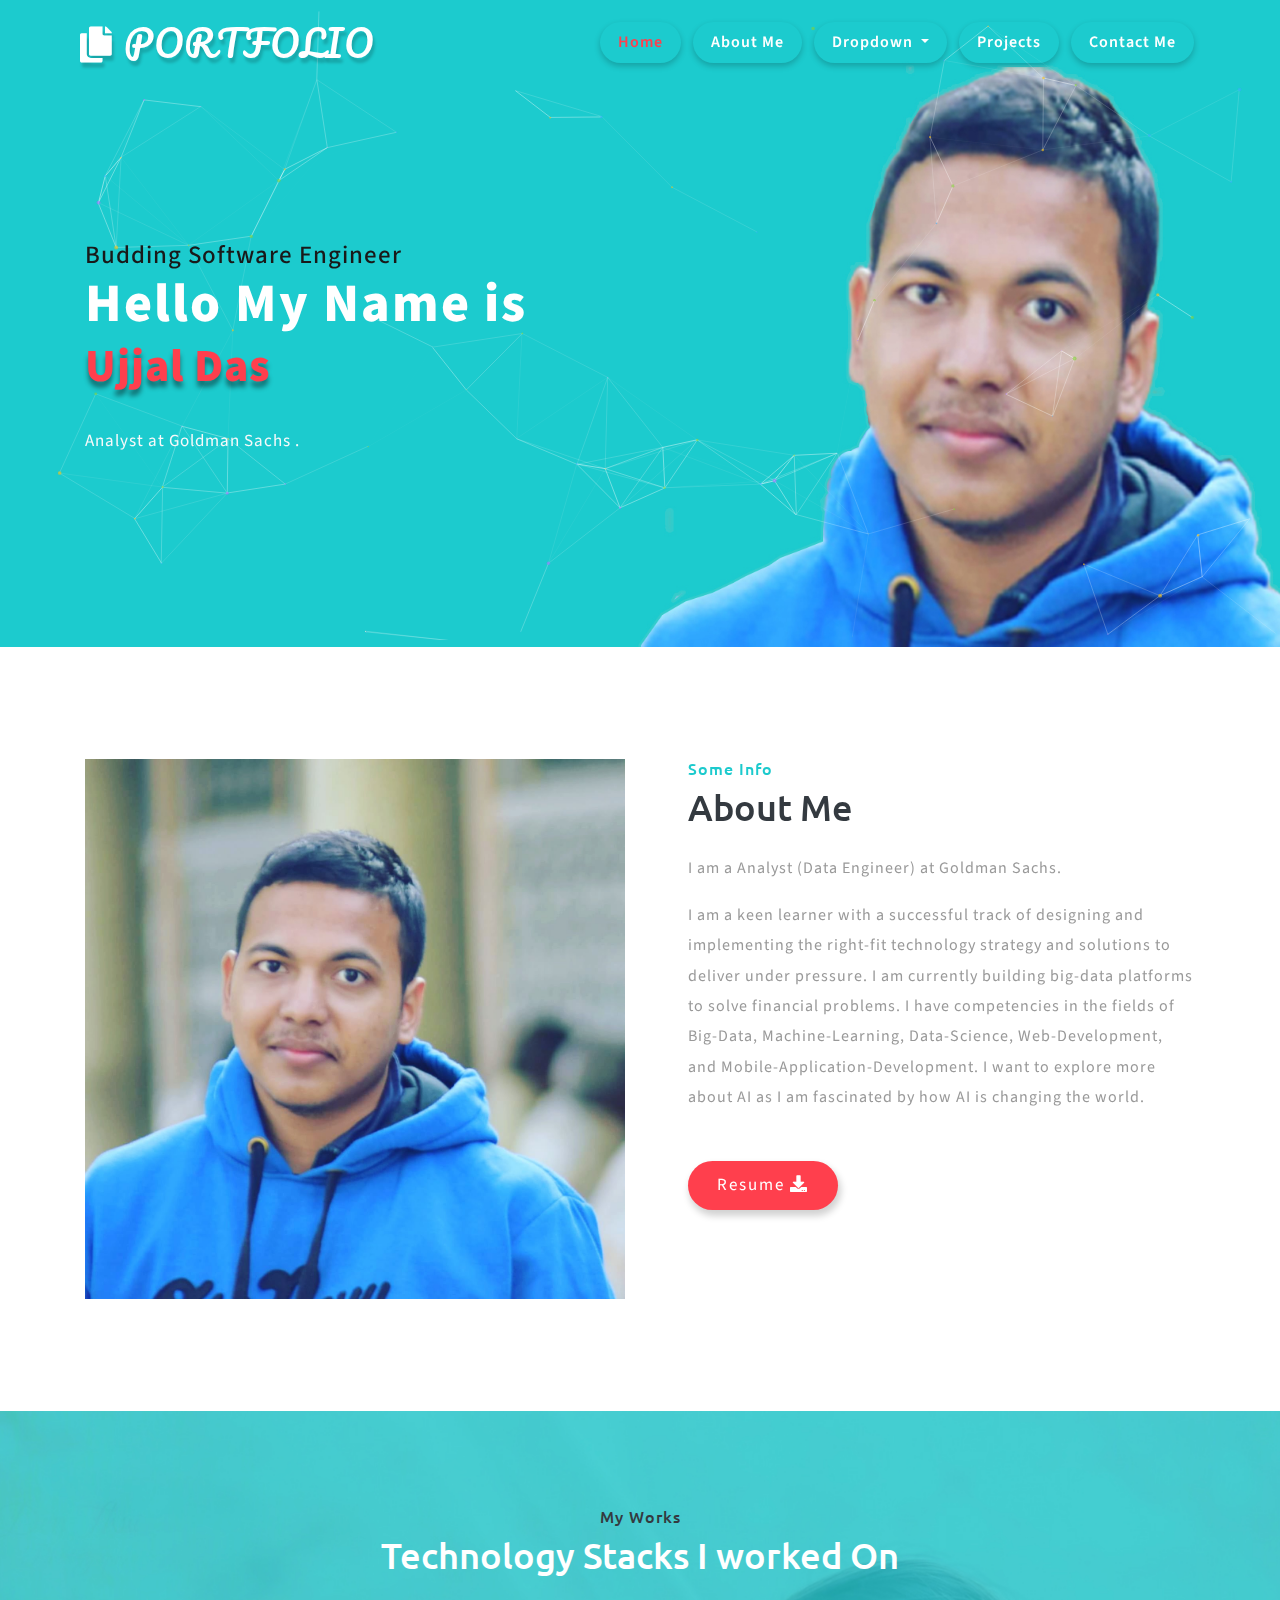
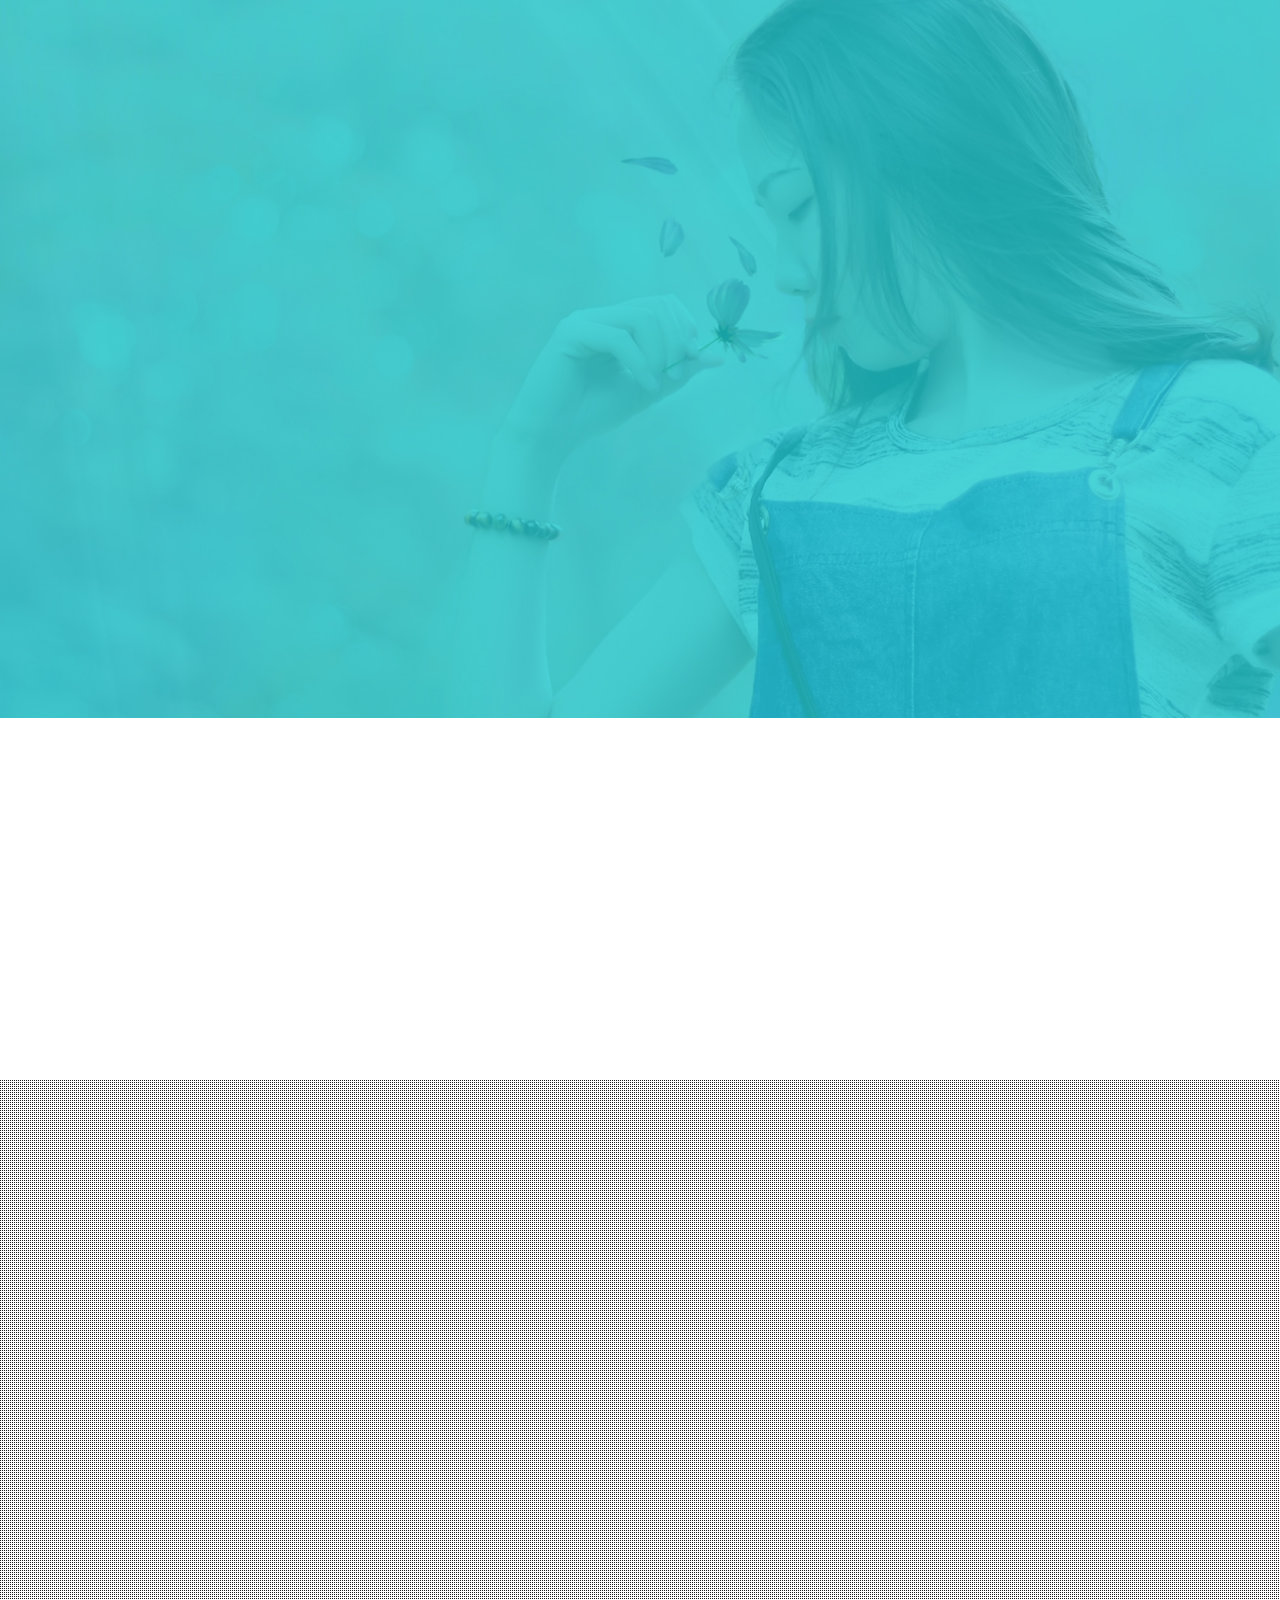
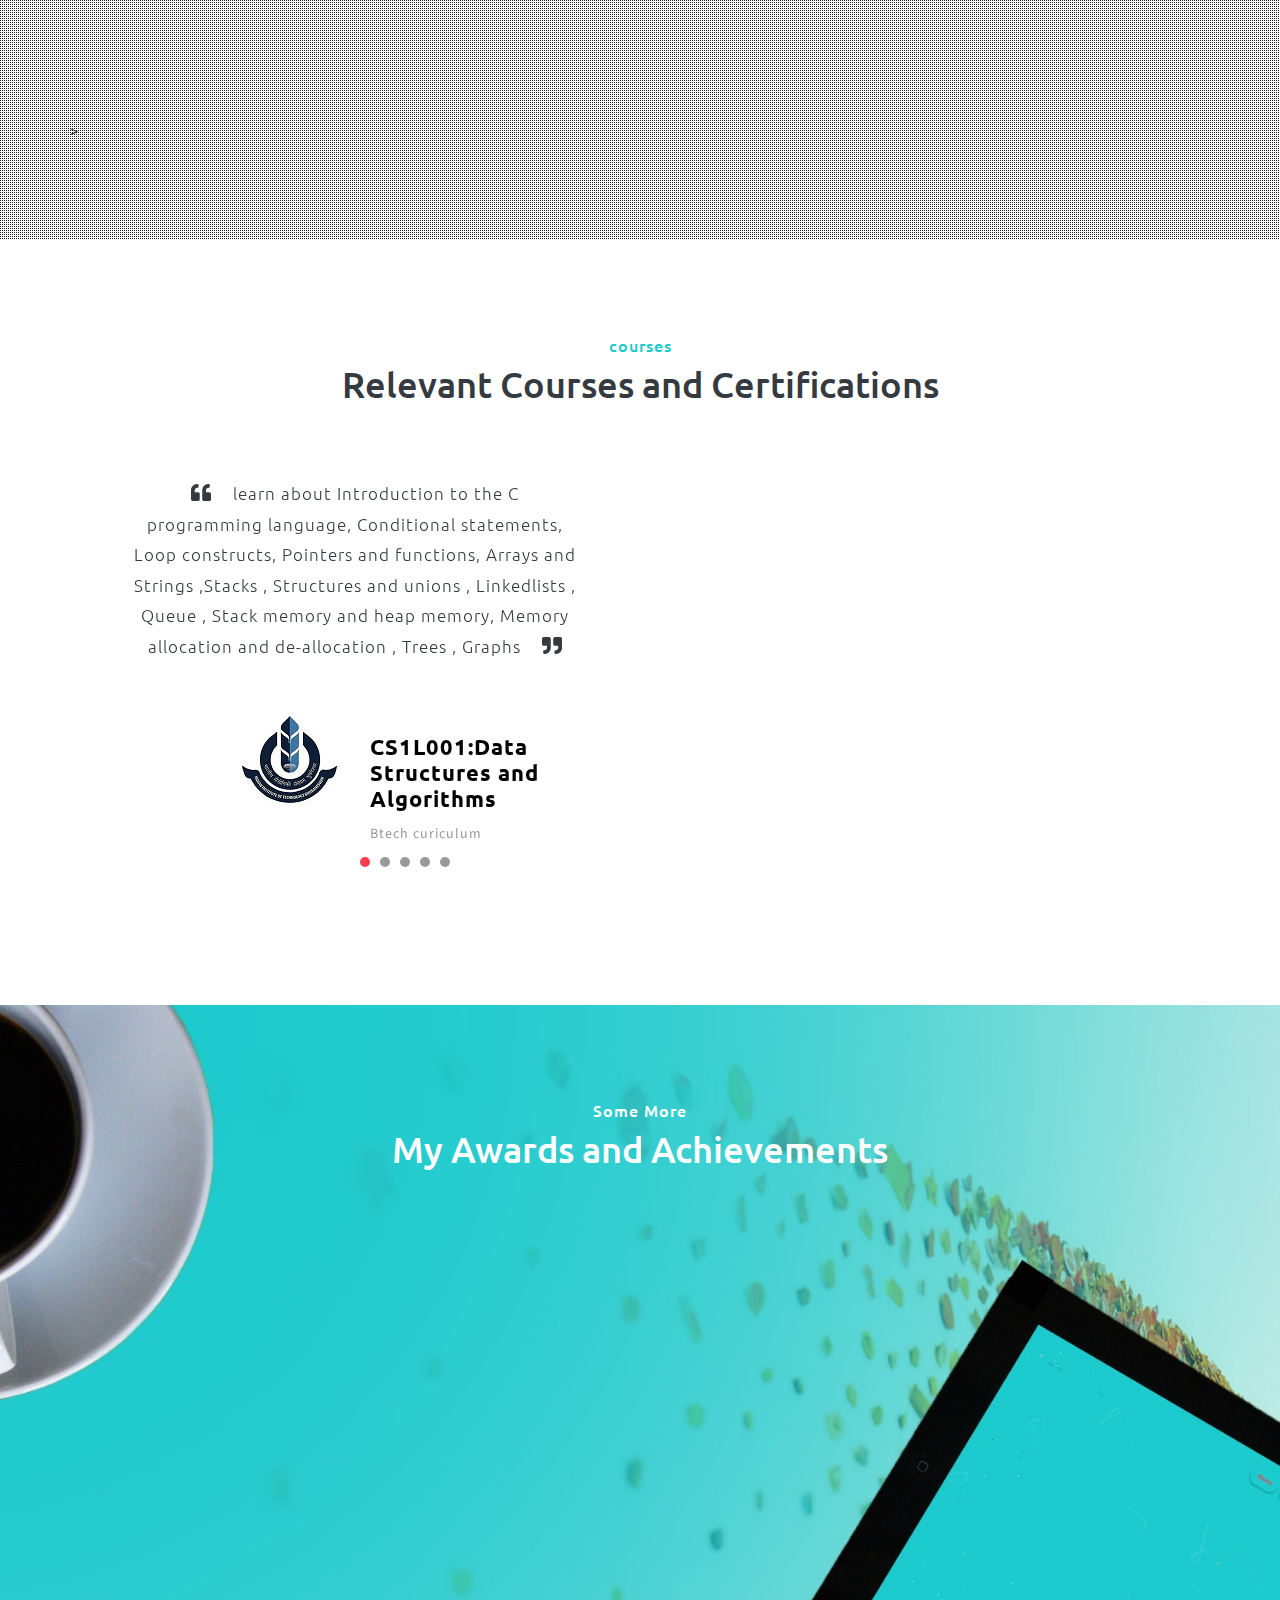
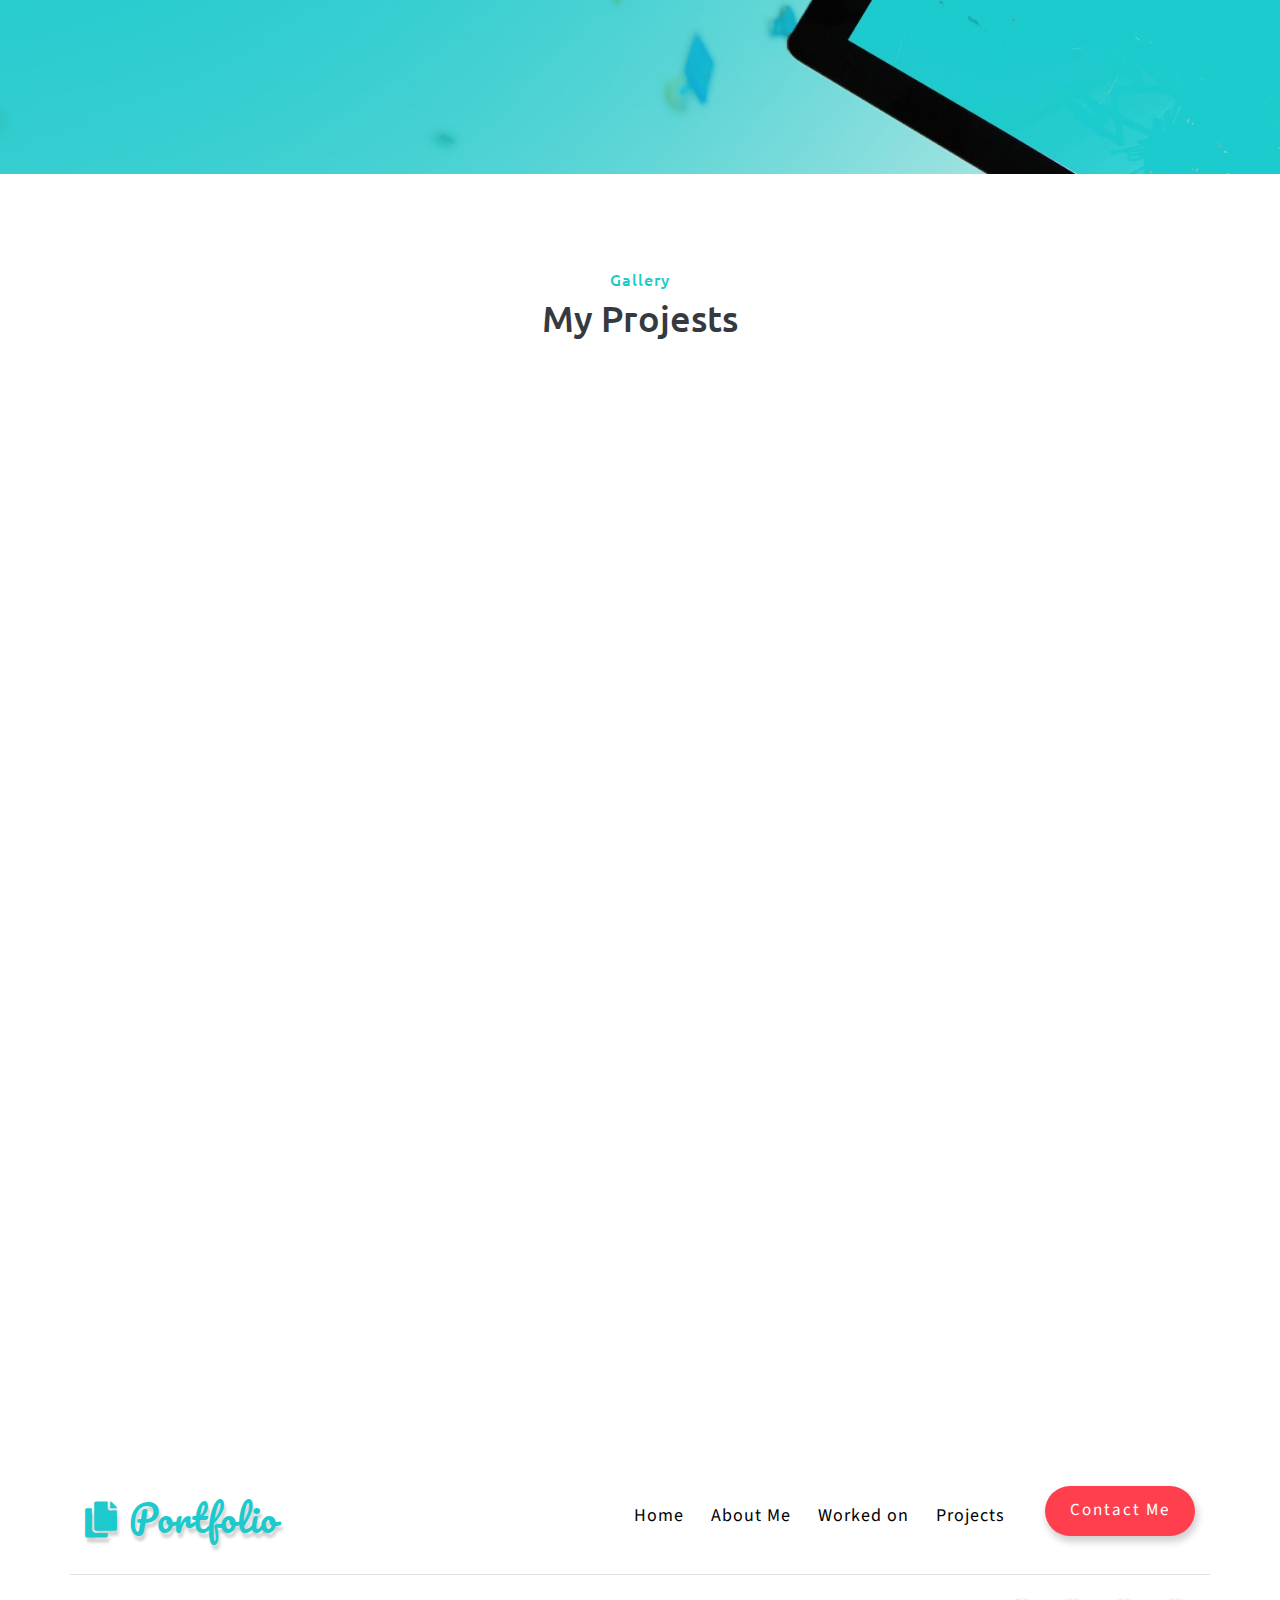
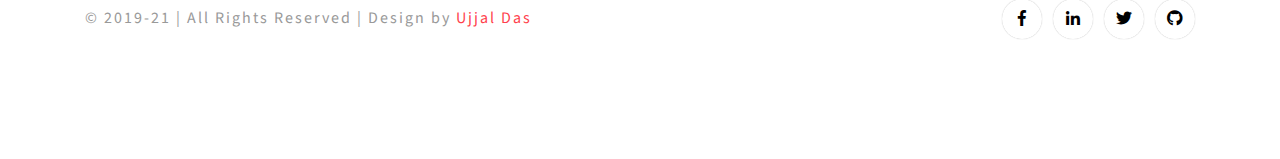
<file: index.html>
<!--
Author: Ujjal Das
Author URL: 
License: 
License URL: 
-->

<!DOCTYPE html>
<html lang="zxx">

<head>

	<title>Portfolio Of UJJAL DAS</title>


	<!-- Meta tag Keywords -->
	<meta name="viewport" content="width=device-width, initial-scale=1">
	<meta charset="UTF-8" />
	<meta name="keywords" content="Online Resume Services Responsive web template, Bootstrap Web Templates, Flat Web Templates, Android Compatible web template, Smartphone Compatible web template, free webdesigns for Nokia, Samsung, LG, SonyEricsson, Motorola web design" />
	<script>
		addEventListener("load", function () {
			setTimeout(hideURLbar, 0);
		}, false);

		function hideURLbar() {
			window.scrollTo(0, 1);
		}
	</script>
	<!-- //Meta tag Keywords -->

	<!-- Custom-Files -->
	<link rel="stylesheet" href="css/bootstrap.css">
	<!-- Bootstrap-Core-CSS -->
	<link rel="stylesheet" href="css/animation-aos.css">
	<link href='css/aos.css' rel='stylesheet prefetch' type="text/css" media="all" />
	<!-- animation css -->
	<link rel="stylesheet" href="css/style.css" type="text/css" media="all" />
	<!-- Style-CSS -->
	<link rel="stylesheet" href="css/all.min.css">
	<!-- Font-Awesome-Icons-CSS -->
	<!-- //Custom-Files -->

	<!-- Web-Fonts -->
	<link href="//fonts.googleapis.com/css?family=Ubuntu:300,300i,400,400i,500,500i,700,700i&amp;subset=cyrillic,cyrillic-ext,greek,greek-ext,latin-ext"
	    rel="stylesheet">
	<link href="//fonts.googleapis.com/css?family=Source+Sans+Pro:200,200i,300,300i,400,400i,600,600i,700,700i,900,900i&amp;subset=cyrillic,cyrillic-ext,greek,greek-ext,latin-ext,vietnamese"
	    rel="stylesheet">
	<link href="//fonts.googleapis.com/css?family=Pacifico&amp;subset=cyrillic,latin-ext,vietnamese" rel="stylesheet">
	<!-- //Web-Fonts -->

</head>

<body>
	<div class="mian-content">
		<!-- header -->
		<header data-aos="fade-down">
			<nav class="navbar navbar-expand-lg navbar-light">
				



				<div class="logo text-left">
					<h1>
						<a class="navbar-brand" href="index.html"><i class="fas fa-copy"></i> PORTFOLIO</a>
					</h1>
				</div>




				<button class="navbar-toggler" type="button" data-toggle="collapse" data-target="#navbarSupportedContent"
				    aria-controls="navbarSupportedContent" aria-expanded="false" aria-label="Toggle navigation">
					<span class="navbar-toggler-icon">

					</span>
				</button>





				<div class="collapse navbar-collapse" id="navbarSupportedContent">
					<ul class="navbar-nav ml-lg-auto text-lg-right text-center">
						<li class="nav-item active">
							<a class="nav-link" href="index.html">Home
								<span class="sr-only">(current)</span>
							</a>
						</li>
						<li class="nav-item">
							<a class="nav-link scroll" href="#about">About Me</a>
						</li>
						<li class="nav-item dropdown">
							<a class="nav-link dropdown-toggle" href="#" id="navbarDropdown" role="button" data-toggle="dropdown"
							    aria-haspopup="true" aria-expanded="false">
								Dropdown
							</a>
							<div class="dropdown-menu text-lg-left text-center" aria-labelledby="navbarDropdown">
								<a class="dropdown-item scroll" href="#services">Technology stacks</a>
								<a class="dropdown-item scroll" href="#skills" title="">Skills</a>
								<a class="dropdown-item scroll" href="#education" title="">My Education</a>
								<a class="dropdown-item scroll" href="#experience" title="">My Experience</a>
								<a class="dropdown-item scroll" href="#clients" title="">Courses</a>
								<a class="dropdown-item scroll" href="#awards" title="">Awards</a>
							</div>
						</li>
						<li class="nav-item">
							<a class="nav-link scroll" href="#projects">Projects</a>
						</li>
						<li class="nav-item">
							<a class="nav-link" href="contact.html">Contact Me</a>
						</li>
					</ul>
				</div>




			</nav>
		</header>
		<!-- //header -->

		<!--  particles  -->
		<div id="particles-js"></div>
		<!-- //particles -->

		<!-- banner -->
		<div class="banner-text">
			<div class="effect-text-w3ls">
				<div class="container">
					<h2>Budding Software Engineer</h2>
					<span class="mytext1 uppercase mt-2">Hello My Name is </span>
					<span class="mytext2"> Ujjal Das </span>
					<p class="para-style text-light mt-xl-4 mt-3">Analyst at Goldman Sachs .
						
						</p>
					<!-- <div class="button-w3ls" data-aos="fade-up">
						<a href="#" class="btn btn-sm animated-button thar-three mr-2">Download <i class="fas fa-download"></i></a>
						<a href="contact.html" class="btn btn-sm animated-button thar-four">Hire Me</a>
					</div> -->
				</div>
			</div>
		</div>
		<!-- //banner -->
	</div>
	<!-- //main -->

	




	<!-- banner bottom -->
	<section class="bottom-banner-w3layouts py-5" id="about">
		<div class="container py-xl-5 py-lg-3">
			<div class="row py-xl-3 py-lg-3">
				<div class="col-lg-6 feature fea-slider" data-aos="fade-right">
					<img src="images/about.jpg" class="img-fluid" alt="">
				</div>
				<div class="col-lg-6 feature pl-lg-5 mt-lg-0 mt-5" data-aos="fade-left">
					<h3 class="title-wthree text-dark mb-4">
						<span class="mb-2">Some Info</span>About Me</h3>
					<p>I am a Analyst (Data Engineer) at Goldman Sachs.
					</p>
					<p class="mt-3">
						I am a keen learner with a successful track of designing and implementing the right-fit technology strategy and solutions to deliver under pressure.
						I am currently building big-data platforms to solve financial problems.
						I have competencies in the fields of Big-Data, Machine-Learning, Data-Science, Web-Development, and Mobile-Application-Development.
						I want to explore more about AI as I am fascinated by how AI is changing the world.
					</p>
					<div class="button-w3ls">
						<a href="images/resume.pdf" class="btn btn-sm animated-button thar-four">Resume <i class="fas fa-download"></i></a>
					</div>
				</div>
			</div>
		</div>
	</section>
	<!-- //banner bottom -->







	<!-- Technology Stacks -->
	<div class="why-choose-agile py-5" id="services">
		<div class="container py-xl-5 py-lg-3">
			
			<!-- heading title -->
			<div class="mb-lg-5 mb-4 text-center">
				<h3 class="title-wthree text-white mb-2">
					<span class="text-dark mb-2">My Works</span>Technology Stacks I worked On</h3>
				<p class="sub-tittle"></p>
			</div>
			<!-- //heading title -->


			<div class="row agileits-w3layouts-grid pt-md-4">


				<div class="col-lg-4 services-agile-1" data-aos="zoom-in-up">
					<div class="row wthree_agile_us py-md-4 py-3">
						<div class="col-lg-3 col-sm-2 col-3 pr-lg-2">
							<div class="wthree_features_grid text-center py-3">
								<i class="fa fa-cubes"></i>
							</div>
						</div>
						<div class="col-lg-9 col-sm-10 col-9 agile-why-text">
							<h4 class="text-white font-weight-bold mb-3">Big Data</h4>
							<p> </p>
						</div>
					</div>
				</div>


				<div class="col-lg-4 services-agile-1" data-aos="zoom-in-up">
					<div class="row wthree_agile_us py-md-4 py-3">
						<div class="col-lg-3 col-sm-2 col-3 pr-lg-2">
							<div class="wthree_features_grid text-center py-3">
								<i class="fas fa-bug"></i>
							</div>
						</div>
						<div class="col-lg-9 col-sm-10 col-9 agile-why-text">
							<h4 class="text-white font-weight-bold mb-3">Machine Learning Modeling</h4>
							<p> </p>
						</div>
					</div>
				</div>
				

				<div class="col-lg-4 services-agile-1" data-aos="zoom-in-up">
					<div class="row wthree_agile_us py-md-4 py-3">
						<div class="col-lg-3 col-sm-2 col-3 pr-lg-2">
							<div class="wthree_features_grid text-center py-3">
								<i class="fas fa-database"></i>
							</div>
						</div>
						<div class="col-lg-9 col-sm-10 col-9  agile-why-text">
							<h4 class="text-white font-weight-bold mb-3">Data Science</h4>
							<p> </p>
						</div>
					</div>
				</div>


			</div>
			<div class="row agileits-w3layouts-grid my-lg-4">


				<div class="col-lg-4 services-agile-1" data-aos="zoom-in-up">
					<div class="row wthree_agile_us py-md-4 py-3">
						<div class="col-lg-3 col-sm-2 col-3 pr-lg-2">
							<div class="wthree_features_grid text-center py-3">
								<i class="fab fa-forumbee"></i>
							</div>
						</div>
						<div class="col-lg-9 col-sm-10 col-9 agile-why-text">
							<h4 class="text-white font-weight-bold mb-3">Deep Learning</h4>
							<p> </p>
						</div>
					</div>
				</div>




				<div class="col-lg-4 services-agile-1" data-aos="zoom-in-up">
					<div class="row wthree_agile_us py-md-4 py-3">
						<div class="col-lg-3 col-sm-2 col-3 pr-lg-2">
							<div class="wthree_features_grid text-center py-3">
								<i class="fas fa-language"></i>
							</div>
						</div>
						<div class="col-lg-9 col-sm-10 col-9 agile-why-text">
							<h4 class="text-white font-weight-bold mb-3">Optical Charcter Recognition</h4>
							<p> </p>
						</div>
					</div>
				</div>


				<div class="col-lg-4 services-agile-1" data-aos="zoom-in-up">
					<div class="row wthree_agile_us py-md-4 py-3">
						<div class="col-lg-3 col-sm-2 col-3 pr-lg-2">
							<div class="wthree_features_grid text-center py-3">
								<i class="fas fa-user-secret"></i>
							</div>
						</div>
						<div class="col-lg-9 col-sm-10 col-9 agile-why-text">
							<h4 class="text-white font-weight-bold mb-3">Web Scraping</h4>
							<p> </p>
						</div>
					</div>
				</div>

			</div>


			<div class="row agileits-w3layouts-grid">


				<div class="col-lg-4 services-agile-1" data-aos="zoom-in-up">
					<div class="row wthree_agile_us py-md-4 py-3">
						<div class="col-lg-3 col-sm-2 col-3 pr-lg-2">
							<div class="wthree_features_grid text-center py-3">
								<i class="fas fa-gamepad"></i>
							</div>
						</div>
						<div class="col-lg-9 col-sm-10 col-9 agile-why-text">
							<h4 class="text-white font-weight-bold mb-3">Game Application</h4>
							<p> </p>
						</div>
					</div>
				</div>




				<div class="col-lg-4 services-agile-1" data-aos="zoom-in-up">
					<div class="row wthree_agile_us py-md-4 py-3">
						<div class="col-lg-3 col-sm-2 col-3 pr-lg-2">
							<div class="wthree_features_grid text-center py-3">
								<i class="fab fa-500px"></i>
							</div>
						</div>
						<div class="col-lg-9 col-sm-10 col-9 agile-why-text">
							<h4 class="text-white font-weight-bold mb-3">Audio and Image processing</h4>
							<p> </p>
						</div>
					</div>
				</div>


				<div class="col-lg-4 services-agile-1" data-aos="zoom-in-up">
					<div class="row wthree_agile_us py-md-4 py-3">
						<div class="col-lg-3 col-sm-2 col-3 pr-lg-2">
							<div class="wthree_features_grid text-center py-3">
								<i class="fa fa-globe"></i>
							</div>
						</div>
						<div class="col-lg-9 col-sm-10 col-9 agile-why-text">
							<h4 class="text-white font-weight-bold mb-3">Web Development</h4>
							<p> </p>
						</div>
					</div>
				</div>


				</div>

				<div class="row agileits-w3layouts-grid">


				<div class="col-lg-4 services-agile-1" data-aos="zoom-in-up">
					<div class="row wthree_agile_us py-md-4 py-3">
						<div class="col-lg-3 col-sm-2 col-3 pr-lg-2">
							<div class="wthree_features_grid text-center py-3">
								<i class="fab fa-mixcloud"></i>
							</div>
						</div>
						<div class="col-lg-9 col-sm-10 col-9 agile-why-text">
							<h4 class="text-white font-weight-bold mb-3">Internet of Things</h4>
							<p> </p>
						</div>
					</div>
				</div>


					<div class="col-lg-4 services-agile-1" data-aos="zoom-in-up">
					<div class="row wthree_agile_us py-md-4 py-3">
						<div class="col-lg-3 col-sm-2 col-3 pr-lg-2">
							<div class="wthree_features_grid text-center py-3">
								<i class="fab fa-linux"></i>
							</div>
						</div>
						<div class="col-lg-9 col-sm-10 col-9 agile-why-text">
							<h4 class="text-white font-weight-bold mb-3">Linux</h4>
							<p> </p>
						</div>
					</div>
				</div>



			</div>
		</div>
	</div>
	<!-- //Technology Stacks -->




















	<!-- skills -->
	<div class="graph py-5" id="skills">
		<div class="container pt-xl-5 pt-lg-3">
			<div class="row">
				<div class="col-lg-5 some-info-w3ls" data-aos="zoom-out-right">
					
					<div class="border-styles py-2 pl-4">
						<h3 class="title-style mb-3">Programming Language</h3>
						<p> </p>
					</div>

					<div class="row mt-xl-5 mt-4">
						
						<div class="col-5 w3layouts_stats_left w3_counter_grid">
							<p class="counter">2000</p>
							<p class="para-text-w3ls text-dark">Python</p>
						</div>

						<div class="col-5 w3layouts_stats_left w3_counter_grid2">
							<p class="counter">2000</p>
							<p class="para-text-w3ls text-dark">Java</p>
						</div>

						

					</div>

				</div>


				<!-- chart -->
				<div class="col-lg-7 graph-w3ls mt-lg-0 mt-5" data-aos="zoom-out-left">
					<div class="border-styles py-2 pl-4">
						<h3 class="title-style mb-3">Strongest Area</h3>


					</div>


<div class="row mt-xl-5 mt-4">
						<div class="col-3 w3layouts_stats_left w3_counter_grid1">
							<p class="counter">1600</p>
							<p class="para-text-w3ls text-dark">Data Structure and Algorithm</p>
						</div>

						<div class="col-3 w3layouts_stats_left w3_counter_grid1">
							<p class="counter">1600</p>
							<p class="para-text-w3ls text-dark">Big Data</p>
						</div>
						
						<div class="col-3 w3layouts_stats_left w3_counter_grid">
							<p class="counter">1200</p>
							<p class="para-text-w3ls text-dark">Machine Learning</p>
						</div>

						<div class="col-3 w3layouts_stats_left w3_counter_grid2">
							<p class="counter">1200</p>
							<p class="para-text-w3ls text-dark">Data science</p>
						</div>

						

					</div>






<!--




					<div id="chartdiv"></div>
				</div>
-->


				<!-- //chart -->
			</div>
		</div>
	</div>
	<!-- //skills -->









	<!-- education -->
	<div class="info-w3layouts" id="education">
		<div class="w3l-overlay py-5">
			<div class="container py-xl-5 py-lg-3">
				<div class="edu-agile-info">
					<div class="row">
						<div class="col-lg-6" data-aos="fade-up"
						data-aos-duration="3000">
							<div class="grid-flex bg-white p-5">
								<div class="pl-4 title-edu py-2 mb-5">
									<i class="fas fa-book-reader mb-4"></i>
									<h4 class="aboutbtm-head">My Education</h4>
								</div>
								<div class="grids-agiles-one">
									<h5 class="text-dark mb-3">B.Tech,Electrical Engineering</h5>
									<p><b>IIT Bhubaneswar</b>,2016- 2020</p>
								</div>
								<div class="grids-agiles-one my-3">
									<h5 class="text-dark mb-3">Higher Secondary Education,Science(PCM)</h5>
									<p><b>Cotton College</b>,2013-2015</p>
								</div>
								<div class="grids-agiles-one my-3 mb-5">
									<h5 class="text-dark mb-3">High School</h5>
									<p><b>Damdama H.S. School</b>,2000-2013</p>
								</div>







								<div class="style-book-wthree">
									<i class="fas fa-book-open"></i>
								</div>
							</div>
						</div>



						<div class="col-lg-6 mt-lg-0 mt-5" data-aos="fade-up"
						data-aos-duration="3000" id="experience">
							<div class="grid-flex bg-white p-5">
								<div class="pl-4 title-edu py-2 mb-2">
									<i class="fas fa-chalkboard-teacher mb-2"></i>
									<h4 class="aboutbtm-head">My Experience</h4>
								</div>
								<div class="grids-agiles-one">
									<h5 class="text-dark mb-1">Data Engineer</h5>
									<p>Analyst at <b>Goldman Sachs</b>, July,2020-Current</p>
								</div>
								<div class="grids-agiles-one my-1">
									<h5 class="text-dark mb-1">AI Engineer</h5>
									<p>Intern at <b>PNB Metlife</b>, May,2019-July,2019</p>
								</div>
								<div class="grids-agiles-one my-1">
									<h5 class="text-dark mb-2">Research Associate</h5>
									<p>Intern at <b>IIT Guwahati</b>, May,2018-July,2018</p>
								</div>
								<div class="grids-agiles-one my-1">
									<h5 class="text-dark mb-1">Automation Engineer</h5>
									<p>Intern at <b>Vasitar Pvt Ltd</b>, May,2017-July,2018</p>
								</div>
								<div class="grids-agiles-one my-1 ">
									<h5 class="text-dark mb-1">Public Relationship Manager</h5>
									<p>Intern at <b>Cognitio Education</b> , November,2016-January,2017</p>
								</div>

								<div class="style-book-wthree">
									<i class="fas fa-edit"></i>
								</div>
							</div>
						</div>>
					</div>
				</div>
			</div>
		</div>
	</div>
	<!-- //education -->





















	<!-- courses -->
	<div class="testimonials py-5" id="clients">
		<div class="container py-xl-5 py-lg-3">
			<!-- heading title -->
			<div class="mb-sm-5 mb-4 text-center">
				<h3 class="title-wthree text-dark mb-2">
					<span class="mb-2">courses</span>Relevant Courses and Certifications</h3>
				<p class="sub-tittle-2"></p>
			</div>

			<!-- //heading title -->
			<div class="row">
				<div class="col-lg-6 w3_testimonials_grids">
					<section class="slider">
						<div class="flexslider">
							<ul class="slides">
								

								<li>

									<div class="w3_testimonials_grid px-xl-5 px-4 mt-xl-4 mx-auto">
										<h4 class="text-dark text-center font-weight-light">
											<i class="fas fa-quote-left mr-3"></i>

learn about Introduction to the C programming language, Conditional statements, Loop constructs, Pointers and functions, Arrays and Strings ,Stacks , Structures and unions , Linkedlists ,  Queue , Stack memory and heap memory, Memory allocation and de-allocation , Trees , Graphs


											<i class="fas fa-quote-right ml-3"></i>
										</h4>
										<div class="row mt-5">
											<div class="col-6 test-agiles text-right">
												<img src="images/iitbbs.jpg" alt=" " class="img-fluid rounded-circle" />
											</div>
											<div class="col-6 right-text-agiles text-left mt-4">
												<h5 class="font-weight-bold">CS1L001:Data Structures and Algorithms</h5>
												<p class="mt-2">Btech curiculum</p>
											</div>
										</div>
									</div>
								</li>




								<li>
									<div class="w3_testimonials_grid px-xl-5 px-4 mt-xl-4 mx-auto">
										<h4 class="text-dark text-center font-weight-light">
											<i class="fas fa-quote-left mr-3"></i>

 Learn about the  essential data structures like linked lists, stacks, queues, trees, and hash tables, and searching and sorting algorithms ,graph and string-processing algorithms along with the greedy as well as Dynamic Programming . 


											<i class="fas fa-quote-right ml-3"></i>
										</h4>
										<div class="row mt-5">
											<div class="col-6 test-agiles text-right">
												<img src="images/coursera.jpg" alt=" " class="img-fluid rounded-circle" />
											</div>
											<div class="col-6 right-text-agiles text-left mt-4">
												<h5 class="font-weight-bold">Algorithms</h5>
												<p class="mt-2">Coursera</p>
											</div>
										</div>
									</div>
								</li>






								<li>
									<div class="w3_testimonials_grid px-xl-5 px-4 mt-xl-4 mx-auto">
										<h4 class="text-dark text-center font-weight-light">
											<i class="fas fa-quote-left mr-3"></i>Learn to use powerful, open-source, Python tools, including Pandas, Git and Matplotlib, to manipulate, analyze, and visualize complex datasets.<i class="fas fa-quote-right ml-3"></i>
										</h4>
										<div class="row mt-5">
											<div class="col-6 test-agiles text-right">
												<img src="images/edx.png" alt=" " class="img-fluid rounded-circle" />
											</div>
											<div class="col-6 right-text-agiles text-left mt-4">
												<h5 class="font-weight-bold">Python for Data Science</h5>
												<p class="mt-2">Edx</p>
											</div>
										</div>
									</div>
								</li>



								<li>
									<div class="w3_testimonials_grid px-xl-5 px-4 mt-xl-4 mx-auto">
										<h4 class="text-dark text-center font-weight-light">
											<i class="fas fa-quote-left mr-3"></i>learn about (i) Supervised learning (parametric/non-parametric algorithms, support vector machines, kernels, neural networks). (ii) Unsupervised learning (clustering, dimensionality reduction, recommender systems, deep learning). (iii) Best practices in machine learning (bias/variance theory; innovation process in machine learning and AI).<i class="fas fa-quote-right ml-3"></i>
										</h4>
										<div class="row mt-5">
											<div class="col-6 test-agiles text-right">
												<img src="images/coursera.jpg" alt=" " class="img-fluid rounded-circle" />
											</div>
											<div class="col-6 right-text-agiles text-left mt-4">
												<h5 class="font-weight-bold">Machine Learning by Stanford University</h5>
												<p class="mt-2">Coursera</p>
											</div>
										</div>
									</div>
								</li>




								<li>
									<div class="w3_testimonials_grid px-xl-5 px-4 mt-xl-4 mx-auto">
										<h4 class="text-dark text-center font-weight-light">
											<i class="fas fa-quote-left mr-3"></i>learn about 

1 - Data Preprocessing,
2 - Regression
3 - Classification
 4 - Clustering
 5 - Association Rule Learning
 6 - Reinforcement Learning
 7 - Natural Language Processing
 8 - Deep Learning
 9 - Dimensionality Reduction
 10 - Model Selection & Boosting

											<i class="fas fa-quote-right ml-3"></i>
										</h4>
										<div class="row mt-5">
											<div class="col-6 test-agiles text-right">
												<img src="images/udemy.png" alt=" " class="img-fluid rounded-circle" />
											</div>
											<div class="col-6 right-text-agiles text-left mt-4">
												<h5 class="font-weight-bold">Machine Learning A-Z, Hands on Python & R in Data Science</h5>
												<p class="mt-2">Udemy</p>
											</div>
										</div>
									</div>
								</li>




							</ul>
						</div>
					</section>
				</div>
				<div class="col-lg-6 video-w3ls mt-lg-0 mt-sm-5 mt-4" data-aos="zoom-in-left">
					<img src="images/testi.jpg" alt="" class="img-fluid">
				</div>
			</div>
		</div>
	</div>
	<!-- //courses -->














	<!-- awards -->
	

	<div class="awards-w3ls py-5" id="awards">
		<div class="container py-xl-5 py-lg-3">

			<!-- heading title -->

			<div class="mb-lg-5 mb-4 text-center">
				
				<h3 class="title-wthree text-white mb-2">
					<span class="text-white mb-2">Some More</span>My Awards and Achievements</h3>
				<p class="sub-tittle"></p>

			</div> 

			<!-- //heading title -->

			<div class="row pt-sm-5">
				<div class="offset-lg-1"></div>
				<div class="col-lg-5 col-md-7 col-sm-9 awards-agileits-w3layouts text-center" data-aos="flip-left"
				data-aos-easing="ease-out-cubic"
				data-aos-duration="2000">
					
					<div class="w3_agileits_services_grid bg-white p-4">
						<i class="fas fa-award mb-2"></i>
						<h4 class="text-dark mb-3">Winner</h4>
						<p>Kick-off bot competition organised by RISC in 2016.</p>
					</div>

					<div class="w3_agileits_services_grid bg-white p-4 mt-4">
						<i class="fas fa-trophy mb-2"></i>
						<h4 class="text-dark mb-3">Winner</h4>
						<p>Egglorious Battle Innovation Challenge organised by Design Innovation Center, IIT Bhubaneswar. in the
year2017..</p>
					</div>
				</div>
				<div class="col-md-6"></div>
			</div>
		</div>
	</div>

	<!-- //awards -->

























	<!-- projects -->
	<div class="gallery py-5" id="projects">
		<div class="container py-xl-5 py-lg-3">
			<!-- heading title -->
			<div class="mb-lg-5 mb-4 text-center">
				<h3 class="title-wthree text-dark mb-2">
					<span class="mb-2">Gallery</span>My Projests</h3>
				<p class="sub-tittle-2"> </p>
			</div>
			<!-- //heading title -->
			<div class="gallery-grids" >
				<section>
					<ul id="da-thumbs" class="da-thumbs">
						
						<li data-aos="zoom-in">
							<a href="images/g1.jpg" class="b-link-stripe b-animate-go  thickbox">
								<img src="images/g1.jpg" alt="" class="img-fluid" />
								<div>
									<h5>FACEBOOK USER INFORMATION</h5>
									<!-- <p>Project aimed at constructing of Data-Visualization Model that can give you all your past activity on Facebook. Involved technique like File Handling,Data Prepossessing, Data Visualization using Python Libraries like Pandas , Numpy , Matplotlib , OS , datetime etc.</p> -->
								</div>
							</a>
						</li>


						<li data-aos="zoom-in">
							<a href="images/g2.jpg" class="b-link-stripe b-animate-go  thickbox">
								<img src="images/g2.jpg" alt="" class="img-fluid" />
								<div>
									<h5>IITBBS RESULT CHECKER</h5>
									<!-- <p>By this application you can check the result of any student of IIT Bhubaneswar by putting the rollno of the student. Involved techniques like web scraping,html traversal , using python libraries like MechanicalSoup, beautifulSoup,pandas.</p> -->
								</div>
							</a>
						</li>


						<li data-aos="zoom-in">
							<a href="images/g3.jpg" class="b-link-stripe b-animate-go  thickbox">
								<img src="images/g3.jpg" alt="" class="img-fluid" />
								<div>
									<h5>TIC TOK TOE</h5>
									<!-- <p>Project aimed at constructing of GUI based TIC TOC TOE game in PYTHON for NxN matrix based on Oops concept. Used technique like Backtracking , Greedy Approach to determine the result of the game and used Python - Turtle for the graphical USER Interference (GUI) </p> -->
								</div>
							</a>
						</li>


						<li data-aos="zoom-in">
							<a href="images/g8.jpg" class="b-link-stripe b-animate-go  thickbox">
								<img src="images/g8.jpg" alt="" class="img-fluid" />
								<div>
									<h5>MEDICAL KIT DISTRIBUTION USING QUADCOPTER DURING DISASTER</h5>
									<!-- <p>Designed a wireless remote controlled quadcopter to carry and drop a medical kit by reading the barcode in disaster affected
area. Technologies used: APM 2.8(Flight
Controller), RaspberryPi, Mission Planner.</p> -->
								</div>
							</a>
						</li>



						<li data-aos="zoom-in">
							<a href="images/g5.jpg" class="b-link-stripe b-animate-go  thickbox">
								<img src="images/g5.jpg" alt="" class="img-fluid" />
								<div>
									<h5>AUTONOMOUS <br/> VEHICLE</h5>
									<!--<p>The project aim into recognize a ny handwritten digit trained on MNIST dataset . This project involved the techniue like Deep
Learning , the project was implemented in python using the library like Keras ,pandas, sklearn</p> -->
								</div>
							</a>
						</li>



						<li data-aos="zoom-in">
							<a href="images/g6.jpg" class="b-link-stripe b-animate-go  thickbox">
								<img src="images/g6.jpg" alt="" class="img-fluid" />
								<div>
									<h5>HANDWRITTEN DIGIT RECOGNITION</h5>
									<!--<p>The project aim into recognize a ny handwritten digit trained on MNIST dataset . This project involved the techniue like Deep
Learning , the project was implemented in python using the library like Keras ,pandas, sklearn</p> -->
								</div>
							</a>
						</li>





						<li data-aos="zoom-in">
							<a href="images/g7.jpg" class="b-link-stripe b-animate-go  thickbox">
								<img src="images/g7.jpg" alt="" class="img-fluid" />
								<div>
									<h5>COVID VACCINE TRACKER</h5>
									<!--<p>The project aim into recognize a ny handwritten digit trained on MNIST dataset . This project involved the techniue like Deep
Learning , the project was implemented in python using the library like Keras ,pandas, sklearn</p> -->
								</div>
							</a>
						</li>

						<li data-aos="zoom-in">
							<a href="images/g10.jpeg" class="b-link-stripe b-animate-go  thickbox">
								<img src="images/g10.jpeg" alt="" class="img-fluid" />
								<div>
									<h5>FINANCIAL CALCULATOR</h5>
									<!--<p>The project aim into recognize a ny handwritten digit trained on MNIST dataset . This project involved the techniue like Deep
Learning , the project was implemented in python using the library like Keras ,pandas, sklearn</p> -->
								</div>
							</a>
						</li>
						
					</ul>
				</section>
			</div>
		</div>
	</div>
	<!--//gallery-->

	



	


















	<!-- facts -->
<!--
	<div class="mobile-trend-agile py-5">
		<div class="container py-xl-5 py-lg-3">
			<div class="row">
				<div class="offset-lg-6 offset-md-5 offset-sm-3"></div>

				<div class="col-lg-6 col-md-7 col-sm-9 what-w3lsmk text-center mt-sm-5 mt-3 pt-lg-3" data-aos="fade-down">
-->
					<!-- heading title -->
<!--
					<div class="mb-lg-5 mb-4 text-center">
						<h3 class="title-wthree text-dark mb-2">
							<span class="mb-2">About Me</span>Some Interesting Facts </h3>
					</div>
-->
					<!-- //heading title -->
<!--
					<p>Lorem ipsum dolor sit amet consectetur adipisicing elit sedc dnmo eiusmod tempor incididunt ut.</p>
					<p class="mt-3">elit sedc labore et dolore magna aliqua uta enim ad minim ven iam quis nostrud exercitation
						ullamco. Sed semper
						leo metus, a lacinia eros semper at. </p>
					<div class="button-w3ls">
						<a href="#" class="btn btn-sm animated-button thar-four two-buttons">Download <i class="fas fa-download"></i></a>
					</div>
				</div>
			</div>
		</div>
	</div>
-->
	<!-- //facts -->


	
















	<!-- footer -->
	<footer>
		<div class="w3ls-footer-grids py-4">
			<div class="container py-xl-5 py-lg-3">
				<div class="row">
					<div class="col-lg-5 w3l-footer-logo">
						<!-- footer logo -->
						<a class="navbar-brand" href="index.html"><i class="fas fa-copy"></i> Portfolio</a>
						<!-- //footer logo -->
					</div>
					<!-- button -->
					<div class="col-lg-5 w3l-footer text-lg-right text-center mt-3">
						<ul class="list-unstyled footer-nav-wthree">
							<li class="mr-4">
								<a href="index.html" class="active">Home</a>
							</li>
							<li class="mr-4">
								<a class="scroll" href="#about">About Me</a>
							</li>
							<li class="mr-4">
								<a class="scroll" href="#services">Worked on</a>
							</li>
							<li>
								<a class=" scroll" href="#projects">Projects</a>
							</li>
						</ul>
					</div>
					<!-- //button -->
					<div class="col-lg-2 mt-lg-0 mt-3">
						<div class="button-w3ls mt-0 text-lg-right text-center">
							<a href="contact.html" class="btn btn-sm animated-button thar-four">Contact Me</a>
						</div>
					</div>
				</div>
				<div class="row border-top mt-4 pt-lg-4 pt-3 text-lg-left text-center">
					<!-- copyright -->
					<p class="col-lg-8 copy-right-grids mt-lg-1">© 2019-21 | All Rights Reserved | Design by
						<a href="#" target="_blank">Ujjal Das</a>
					</p>
					<!-- //copyright -->
					



					<!-- social icons -->
					<div class="col-lg-4 w3social-icons text-lg-right text-center mt-lg-0 mt-3">
						<ul>
							<li>
								<a href="https://www.facebook.com/ujjal.das.132" target="_blank" class="rounded-circle">
									<i class="fab fa-facebook-f"></i>
								</a>
							</li>


							<li class="px-2">
								<a href="https://www.linkedin.com/in/ujjal-das-525987127/" target="_blank" class="rounded-circle">
									<i class="fab fa-linkedin-in"></i>
								</a>
							</li>


							<li>
								<a href="https://twitter.com/ujjaldas132" target="_blank" class="rounded-circle">
									<i class="fab fa-twitter"></i>
								</a>
							</li>
							<li class="pl-2">
								<a href="https://github.com/ujjaldas132" target="_blank" class="rounded-circle">
									<i class="fab fa-github"></i>
								</a>
							</li>
						</ul>
					</div>
					<!-- //social icons -->




				</div>
			</div>
		</div>
	</footer>
	<!-- //footer -->


	<!-- Js files -->
	<!-- JavaScript -->
	<script src="js/jquery-2.2.3.min.js"></script>
	<!-- Default-JavaScript-File -->

	<!-- scripts required  for particle effect -->
	<script src='js/particles.min.js'></script>
	<script src="js/particles.js"></script>
	<!-- //scripts required for particle effect -->

	<!-- chart -->
	<script src='js/amcharts.js'></script>
	<script src='js/chart.js'></script>
	<!-- //chart -->
	<!-- //gallery-js -->

	<!-- stats -->
	<script src="js/jquery.waypoints.min.js"></script>
	<script src="js/jquery.countup.js"></script>
	<script>
		$('.counter').countUp();
	</script>
	<!-- //stats -->

	<!-- flexSlider (for testimonials) -->
	<link rel="stylesheet" href="css/flexslider.css" type="text/css" media="screen" property="" />
	<script defer src="js/jquery.flexslider.js"></script>
	<script>
		$(window).load(function () {
			$('.flexslider').flexslider({
				animation: "slide",
				start: function (slider) {
					$('body').removeClass('loading');
				}
			});
		});
	</script>
	<!-- //flexSlider (for testimonials) -->

	<!-- animation js -->
	<script src='js/aos.js'></script>
	<script>
		AOS.init({
            easing: 'ease-out-back',
            duration: 1000
        });

    </script>
	<!-- //animation js -->

	<!-- smooth scrolling -->
	<script src="js/SmoothScroll.min.js"></script>
	<!-- move-top -->
	<script src="js/move-top.js"></script>
	<!-- easing -->
	<script src="js/easing.js"></script>
	<!--  necessary snippets for few javascript files -->
	<script src="js/online-resume.js"></script>

	<script src="js/bootstrap.js"></script>
	<!-- Necessary-JavaScript-File-For-Bootstrap -->

	<!-- gallery -->
	<script src="js/jquery.chocolat.js"></script>
	<link rel="stylesheet" href="css/chocolat.css" type="text/css" media="screen">
	<!-- light-box -->
	<script>
		$(function () {
			$('.gallery a').Chocolat();
		});
	</script>
	<!-- //light-box -->
	<!-- //gallery -->
	<!-- //Js files -->

</body>

</html>
</file>
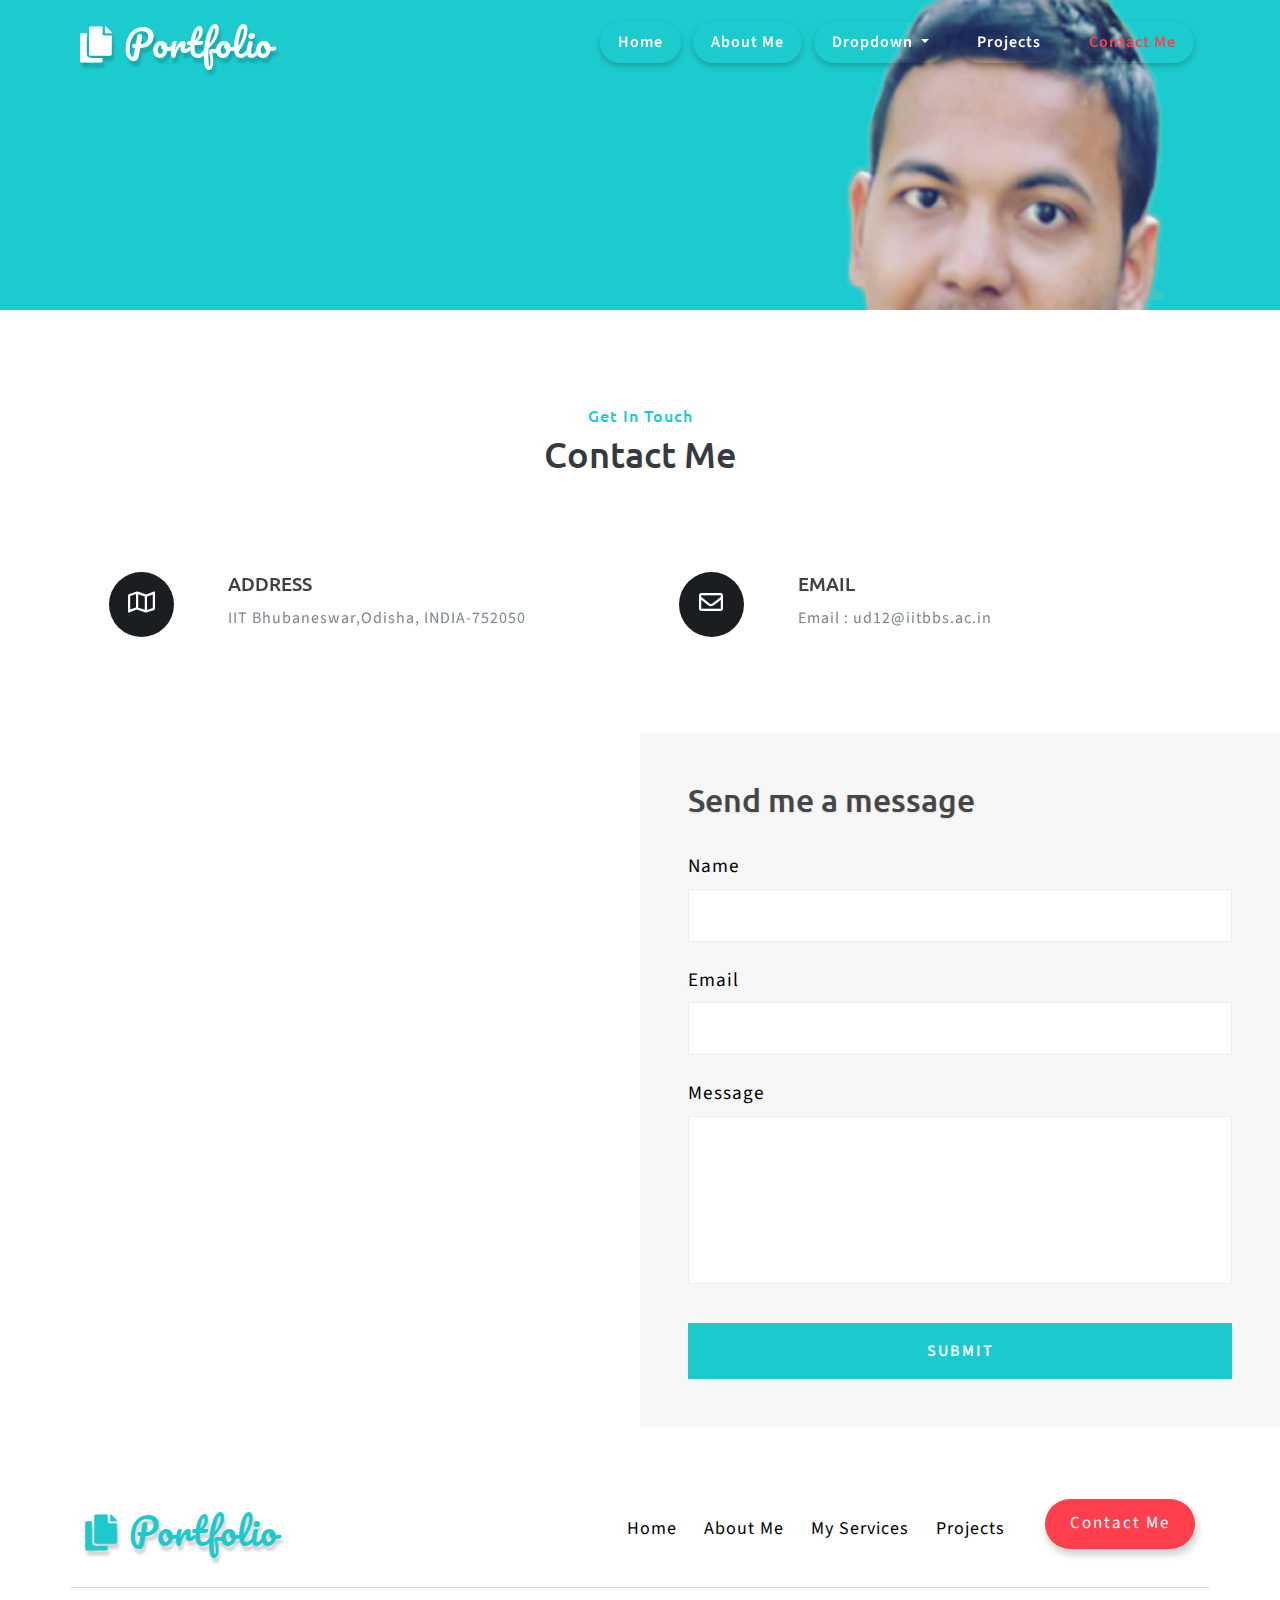
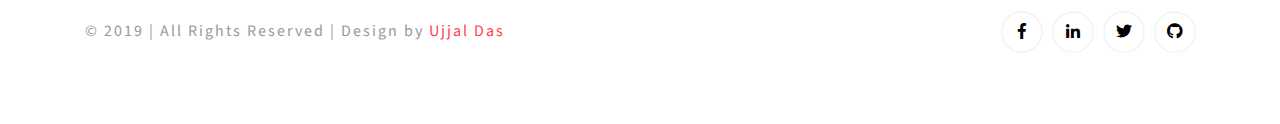
<file: contact.html>
<!--
Author: Ujjal Das
Author URL:
License:
License URL:
-->

<!DOCTYPE html>
<html lang="zxx">

<head>
	<title>Ujjal Das Portfolio</title>
	<!-- Meta tag Keywords -->
	<meta name="viewport" content="width=device-width, initial-scale=1">
	<meta charset="UTF-8" />
	<meta name="keywords" content="Online Resume Services Responsive web template, Bootstrap Web Templates, Flat Web Templates, Android Compatible web template, Smartphone Compatible web template, free webdesigns for Nokia, Samsung, LG, SonyEricsson, Motorola web design" />
	<script>
		addEventListener("load", function () {
			setTimeout(hideURLbar, 0);
		}, false);

		function hideURLbar() {
			window.scrollTo(0, 1);
		}
	</script>
	<!-- //Meta tag Keywords -->

	<!-- Custom-Files -->
	<link rel="stylesheet" href="css/bootstrap.css">
	<!-- Bootstrap-Core-CSS -->
	<link rel="stylesheet" href="css/animation-aos.css">
	<link href='css/aos.css' rel='stylesheet prefetch' type="text/css" media="all" />
	<!-- animation css -->
	<link rel="stylesheet" href="css/style.css" type="text/css" media="all" />
	<!-- Style-CSS -->
	<link rel="stylesheet" href="css/all.min.css">
	<!-- Font-Awesome-Icons-CSS -->
	<!-- //Custom-Files -->

	<!-- Web-Fonts -->
	<link href="//fonts.googleapis.com/css?family=Ubuntu:300,300i,400,400i,500,500i,700,700i&amp;subset=cyrillic,cyrillic-ext,greek,greek-ext,latin-ext"
	    rel="stylesheet">
	<link href="//fonts.googleapis.com/css?family=Source+Sans+Pro:200,200i,300,300i,400,400i,600,600i,700,700i,900,900i&amp;subset=cyrillic,cyrillic-ext,greek,greek-ext,latin-ext,vietnamese"
	    rel="stylesheet">
	<link href="//fonts.googleapis.com/css?family=Pacifico&amp;subset=cyrillic,latin-ext,vietnamese" rel="stylesheet">
	<!-- //Web-Fonts -->

</head>





<body>
	<div class="mian-content-2">
		<!-- header -->
		<header data-aos="fade-down">
			<nav class="navbar navbar-expand-lg navbar-light">
				<div class="logo text-left">
					<h1>
						<a class="navbar-brand" href="index.html"><i class="fas fa-copy"></i> Portfolio</a>
					</h1>
				</div>
				<button class="navbar-toggler" type="button" data-toggle="collapse" data-target="#navbarSupportedContent"
				    aria-controls="navbarSupportedContent" aria-expanded="false" aria-label="Toggle navigation">
					<span class="navbar-toggler-icon">

					</span>
				</button>





				<div class="collapse navbar-collapse" id="navbarSupportedContent">
					<ul class="navbar-nav ml-lg-auto text-lg-right text-center">
						<li class="nav-item">
							<a class="nav-link" href="index.html">Home
								<span class="sr-only">(current)</span>
							</a>
						</li>
						<li class="nav-item">
							<a class="nav-link" href="index.html">About Me</a>
						</li>
						<li class="nav-item dropdown">
							<a class="nav-link dropdown-toggle" href="#" id="navbarDropdown" role="button" data-toggle="dropdown"
							    aria-haspopup="true" aria-expanded="false">
								Dropdown
							</a>
							<div class="dropdown-menu text-lg-left text-center" aria-labelledby="navbarDropdown">
								<a class="dropdown-item" href="index.html#services">Technology stacks</a>
								<a class="dropdown-item" href="index.html#skills" title="">Skills</a>
								<a class="dropdown-item" href="index.html#education" title="">My Education</a>
								<a class="dropdown-item" href="index.html#experience" title="">My Experience</a>
								<a class="dropdown-item" href="index.html#clients" title="">Courses</a>
								<a class="dropdown-item" href="index.html#awards" title="">Awards</a>
							</div>
						</li>
						<li class="nav-item">
							<a class="nav-link" href="index.html#projects">Projects</a>
						</li>
						<li class="nav-item active">
							<a class="nav-link" href="contact.html">Contact Me</a>
						</li>
					</ul>
				</div>
			</nav>
		</header>
		<!-- //header -->
		<h2 class="font-w3ls-style text-white"> </h2>
	</div>
	<!-- main -->




	<!-- contact -->
	<section class="banner-bottom-w3layouts pt-5">
		<div class="container-fluid pt-xl-5 pt-lg-3">
			<!-- heading title -->
			<div class="mb-lg-5 mb-4 text-center">
				<h3 class="title-wthree text-dark mb-2">
					<span class="mb-2">Get In Touch</span>Contact Me</h3>
				<p class="sub-tittle-2"> </p>
			</div>
			<!-- //heading title -->





			<!-- contact address -->
			<div class="container">
				<div class="address row py-sm-5 pt-sm-0 pt-3 pb-sm-0 pb-5 mb-sm-5">
					<div class="col-lg-6 address-grid" data-aos="zoom-out-up">
						<div class="row address-info">
							<div class="col-3 address-left text-lg-center text-right">
								<i class="far fa-map text-center"></i>
							</div>
							<div class="col-9 address-right text-left">
								<h6 class="ad-info text-uppercase mb-2">Address</h6>
								<p> IIT Bhubaneswar,Odisha, INDIA-752050</p>
							</div>
						</div>
					</div>
					<div class="col-lg-6 address-grid my-lg-0 my-4" data-aos="zoom-out-up">
						<div class="row address-info">
							<div class="col-3 address-left text-lg-center text-right">
								<i class="far fa-envelope text-center"></i>
							</div>
							<div class="col-9 address-right text-left">
								<h6 class="ad-info text-uppercase mb-2">Email</h6>
								<p>Email :
									<a href="mailto:example@email.com"> ud12@iitbbs.ac.in</a>
								</p>
							</div>
						</div>
					</div>
<!--					<div class="col-lg-4 address-grid" data-aos="zoom-out-up">-->
<!--						<div class="row address-info">-->
<!--							<div class="col-3 address-left text-lg-center text-right">-->
<!--								<i class="fas fa-mobile-alt text-center"></i>-->
<!--							</div>-->
<!--							<div class="col-9 address-right text-left">-->
<!--								<h6 class="ad-info text-uppercase mb-2">Phone</h6>-->
<!--								<p>+91 XXX XXX XXX</p>-->
<!--							</div>-->
<!--						</div>-->
<!--					</div>-->
				</div>
			</div>
			<!-- //contact address -->
				<div class="row" data-aos="fade-down"
				data-aos-easing="linear"
				data-aos-duration="1500">
					<!-- map -->
					<div class="col-lg-6 map">

						<iframe src="https://www.google.com/maps/embed?pb=!1m18!1m12!1m3!1d14982.576440304258!2d85.68297614953615!3d20.148889821219782!2m3!1f0!2f0!3f0!3m2!1i1024!2i768!4f13.1!3m3!1m2!1s0x3a19a75026d46d0f%3A0xd2aefe6c436022f4!2sIndian+Institute+Of+Technology+Bhubaneswar!5e0!3m2!1sen!2sin!4v1564824768593!5m2!1sen!2sin" width="800" height="600" frameborder="0" style="border:0" allowfullscreen></iframe>
						<!-- <iframe src="https://maps.google.com/maps?width=100%&amp;height=600&amp;hl=en&amp;q=IIT%20Bhubaneswar+(IIT%20Bhubaneswar)&amp;ie=UTF8&amp;t=&amp;z=14&amp;iwloc=B&amp;output=embed" frameborder="0" scrolling="no" marginheight="0" marginwidth="0"
						    allowfullscreen><a href="https://www.maps.ie/map-my-route/"></a></iframe> -->

<!--
	<div style="width: 100%"><iframe width="100%" height="600" src="https://maps.google.com/maps?width=100%&amp;height=600&amp;hl=en&amp;q=IIT%20Bhubaneswar+(IIT%20Bhubaneswar)&amp;ie=UTF8&amp;t=&amp;z=14&amp;iwloc=B&amp;output=embed" frameborder="0" scrolling="no" marginheight="0" marginwidth="0"><a href="https://www.maps.ie/map-my-route/">Create a route on google maps</a></iframe></div><br />

-->

<!--
<div class="mapouter"><div class="gmap_canvas"><iframe width="600" height="500" id="gmap_canvas" src="https://maps.google.com/maps?q=iit%20bhubaneswar&t=&z=13&ie=UTF8&iwloc=&output=embed" frameborder="0" scrolling="no" marginheight="0" marginwidth="0"></iframe><a href="https://www.embedgooglemap.net/blog/best-wordpress-themes/">embedgooglemap.net information theme</a></div><style>.mapouter{position:relative;text-align:right;height:500px;width:600px;}.gmap_canvas {overflow:hidden;background:none!important;height:500px;width:600px;}</style></div>
-->

<!-- Special 20% Discount for Elegant Themes Divi Page Builder https://www.embedgooglemap.net/divi-sale/ -->



					</div>
					<!-- //map -->
					<!-- contact form -->
					<div class="col-lg-6 main_grid_contact">
						<div class="form">
							<h4 class="mb-4 text-left">Send me a message</h4>
							<form action="https://formspree.io/ud12@iitbbs.ac.in" method="post">
								<div class="form-group">
									<label class="my-2">Name</label>
									<input class="form-control" type="text" name="Name" placeholder="" required="">
								</div>
								<div class="form-group">
									<label class="my-2">Email</label>
									<input class="form-control" type="email" name="Email" placeholder="" required="">
								</div>
								<div class="form-group">
									<label class="my-2">Message</label>
									<textarea id="textarea" name="message" placeholder=""></textarea>
								</div>
								<div class="input-group1">
									<input class="form-control" type="submit" value="Submit">
								</div>
							</form>
						</div>
					</div>
					<!-- //contact form -->
				</div>
		</div>
	</section>
	<!-- //contact -->

	<!-- footer -->
	<footer>
		<div class="w3ls-footer-grids py-4">
			<div class="container py-xl-5 py-lg-3">
				<div class="row">
					<div class="col-lg-5 w3l-footer-logo">
						<!-- footer logo -->
						<a class="navbar-brand" href="index.html"><i class="fas fa-copy"></i> Portfolio</a>
						<!-- //footer logo -->
					</div>
					<!-- button -->
					<div class="col-lg-5 w3l-footer text-lg-right text-center mt-3">
						<ul class="list-unstyled footer-nav-wthree">
							<li class="mr-4">
								<a href="index.html" class="active">Home</a>
							</li>
							<li class="mr-4">
								<a class="active" href="index.html#about">About Me</a>
							</li>
							<li class="mr-4">
								<a class="active" href="index.html#services">My Services</a>
							</li>
							<li>
								<a class="active" href="index.html#projects">Projects</a>
							</li>
						</ul>
					</div>
					<!-- //button -->
					<div class="col-lg-2 mt-lg-0 mt-3">
						<div class="button-w3ls mt-0 text-lg-right text-center">
							<a href="contact.html" class="btn btn-sm animated-button thar-four">Contact Me</a>
						</div>
					</div>
				</div>
				<div class="row border-top mt-4 pt-lg-4 pt-3 text-lg-left text-center">
					<!-- copyright -->
					<p class="col-lg-8 copy-right-grids mt-lg-1">© 2019 | All Rights Reserved | Design by
						<a href="#" target="_blank">Ujjal Das</a>
					</p>
					<!-- //copyright -->
					<!-- social icons -->
					<div class="col-lg-4 w3social-icons text-lg-right text-center mt-lg-0 mt-3">
						<ul>

							<li>
								<a href="https://www.facebook.com/ujjal.das.132" target="_blank" class="rounded-circle">
									<i class="fab fa-facebook-f"></i>
								</a>
							</li>

							<li class="px-2">
								<a href="https://www.linkedin.com/in/ujjal-das-525987127/" target="_blank" class="rounded-circle">
									<i class="fab fa-linkedin-in"></i>
								</a>
							</li>

							<li>
								<a href="https://twitter.com/ujjaldas132" target="_blank" class="rounded-circle">
									<i class="fab fa-twitter"></i>
								</a>
							</li>
							<li class="pl-2">
								<a href="https://github.com/ujjaldas132" target="_blank" class="rounded-circle">
									<i class="fab fa-github"></i>
								</a>
							</li>
						</ul>
					</div>
					<!-- //social icons -->
				</div>
			</div>
		</div>
	</footer>
	<!-- //footer -->


	<!-- Js files -->
	<!-- JavaScript -->
	<script src="js/jquery-2.2.3.min.js"></script>
	<!-- Default-JavaScript-File -->

	<!-- animation js -->
	<script src='js/aos.js'></script>
	<script>
		AOS.init({
            easing: 'ease-out-back',
            duration: 1000
        });

    </script>
	<!-- //animation js -->

	<!-- smooth scrolling -->
	<script src="js/SmoothScroll.min.js"></script>
	<!-- move-top -->
	<script src="js/move-top.js"></script>
	<!-- easing -->
	<script src="js/easing.js"></script>
	<!--  necessary snippets for few javascript files -->
	<script src="js/online-resume.js"></script>

	<script src="js/bootstrap.js"></script>
	<!-- Necessary-JavaScript-File-For-Bootstrap -->
	<!-- //Js files -->

</body>

</html>
</file>
<file: css/chocolat.css>
body {
	margin: 0;
	padding: 0;
}

#Choco_overlay {
	background: rgba(0, 0, 0, 0.9) !important;
	position: fixed;
	top: 0;
	left: 0;
	z-index: 1000;
	width: 100%;
	height: 100%;
	display: none;
	padding: 0;
	margin: 0;
}

#Choco_content {
	display: none;
	width: 800px;
	height: 600px;
	z-index: 1001;
	position: fixed;
	left: 50%;
	top: 50%;
	margin-left: -400px;
	margin-top: -300px;
	border-top: 1px solid transparent;
	/*Yes, adjust image perfectly at the center of a box, don't know why.*/
}

#Choco_left_arrow {
	float: left;
	background-image: url(../images/left.png) !important;
	background-position: 12%;
	left: -2%;
}

#Choco_right_arrow {
	float: right;
	background-image: url(../images/right.png) !important;
	background-position: 88%;
	left: 2%;
}

.Choco_arrows {
	background-repeat: no-repeat;
	display: none;
	position: relative;
	cursor: pointer;
	width: 49%;
	top: -100%;
	height: 100%;
	margin-top: -30px;
}

#Choco_container_photo {
	text-align: center;
	width: 800px;
	height: 600px;
	/*background:url(../images/ajax-loader.gif) center center no-repeat;*/
}

#Choco_container_description {
	padding: 0;
	height: 26px;
	width: 100%;
	color: #FFFFFF;
	font-family: Tahoma;
	clear: both;
	position: relative;
	font-size: 12px;
	margin-top: -5px;
	overflow: hidden;
	visibility: hidden;
}

#Choco_container_title {
	float: left;
	padding: 5px;
}

#Choco_container_via {
	padding: 5px;
	float: right;
}

#Choco_container_via a {
	color: gray;
}

#Choco_container_via a:hover {
	color: white;
	background: gray;
}

#Choco_close {
	width: 30px;
	height: 38px;
	background-image: url(../images/close.png) !important;
	background-repeat: no-repeat;
	z-index: 1002;
	cursor: pointer;
	margin: 0px 0px 15px 0px;
	display: none;
}

#Choco_loading {
	width: 9px;
	height: 11px;
	background-repeat: no-repeat;
	z-index: 1002;
	cursor: pointer;
	float: right;
	margin-top: -20px;
	display: none;
}

#Choco_bigImage {
	display: none;
	position: relative;
	width: 100%;
	height: 100%;
	margin-top: -5px;
}
</file>
<file: css/style.css>
/*--
Author: W3layouts
Author URL: http://w3layouts.com
License: Creative Commons Attribution 3.0 Unported
License URL: http://creativecommons.org/licenses/by/3.0/
--*/
/* Reset Code */
body {
    padding: 0;
    margin: 0;
    background: #FFF;
    font-family: 'Source Sans Pro', sans-serif;
}

body a {
    transition: 0.5s all;
    -webkit-transition: 0.5s all;
    -moz-transition: 0.5s all;
    -o-transition: 0.5s all;
    -ms-transition: 0.5s all;
    text-decoration: none;
}

body a:hover {
    text-decoration: none;
    transition: 0.5s all;
    -webkit-transition: 0.5s all;
    -moz-transition: 0.5s all;
    -o-transition: 0.5s all;
    -ms-transition: 0.5s all;
}

body a:focus,
a:hover {
    text-decoration: none;
}

input[type="button"],
input[type="submit"] {
    transition: 0.5s all;
    -webkit-transition: 0.5s all;
    -moz-transition: 0.5s all;
    -o-transition: 0.5s all;
    -ms-transition: 0.5s all;
}

input[type="button"]:hover,
input[type="submit"]:hover {
    transition: 0.5s all;
    -webkit-transition: 0.5s all;
    -moz-transition: 0.5s all;
    -o-transition: 0.5s all;
    -ms-transition: 0.5s all;
}

h1,
h2,
h3,
h4,
h5,
h6 {
    margin: 0;
    padding: 0;
    font-family: 'Ubuntu', sans-serif;
}

p {
    margin: 0;
    padding: 0;
    font-size: 16px;
    letter-spacing: 1px;
    line-height: 1.9;
    color: #999;
    font-family: 'Source Sans Pro', sans-serif;
}

ul,
ol {
    margin: 0;
    padding: 0;
}

label {
    margin: 0;
}

a:focus,
a:hover {
    text-decoration: none;
    outline: none
}

/* //Reset Code */
/* bottom-to-top */
#toTop {
    display: none;
    text-decoration: none;
    position: fixed;
    bottom: 24px;
    right: 3%;
    overflow: hidden;
    z-index: 999;
    width: 32px;
    height: 36px;
    border: none;
    text-indent: 100%;
    background: url(../images/move-top.png) no-repeat 0px 0px;
}

#toTopHover {
    width: 32px;
    height: 32px;
    display: block;
    overflow: hidden;
    float: right;
    opacity: 0;
    -moz-opacity: 0;
    filter: alpha(opacity=0);
}

/* //bottom-to-top */
/* header */
.mian-content {
    position: relative;
}

header {
    position: absolute;
    z-index: 999;
    width: 100%;
}

/* logo */
a.navbar-brand {
    font-size: 36px;
    letter-spacing: 1px;
    color: #fff;
    text-shadow: 2px 5px 3px rgba(0, 0, 0, 0.18);
    font-family: 'Pacifico', cursive;
}

.navbar-light .navbar-brand,
.navbar-light .navbar-brand:hover,
.navbar-light .navbar-brand:focus {
    color: #fff;
}

a.navbar-brand img {
    vertical-align: bottom;
}

/* //logo */
/* navigation */
nav.navbar.navbar-expand-lg.navbar-light {
    padding: 1em 10em;
}

li.nav-item {
    margin: 0 6px;
}

.navbar-light .navbar-nav .nav-link {
    padding: 0;
    color: #fff;
    font-size: 16px;
    letter-spacing: 1px;
    font-weight: 600;
    padding: 8px 18px 9px;
    border-radius: 100px;
    box-shadow: 0px 3px 6px 0px rgba(0, 0, 0, 0.21);
}

.navbar-light .navbar-nav .show>.nav-link,
.navbar-light .navbar-nav .active>.nav-link,
.navbar-light .navbar-nav .nav-link.show,
.navbar-light .navbar-nav .nav-link.active,
.navbar-light .navbar-nav .nav-link:hover,
.navbar-light .navbar-nav .nav-link:focus {
    color: #ff3f4d;
}

/* //navigation */
/* //header */
/* banner */
.mian-content {
    background: url(../images/1.jpg) no-repeat top;
    background-size: cover;
    -webkit-background-size: cover;
    -o-background-size: cover;
    -moz-background-size: cover;
    -ms-background-size: cover;
    min-height: 50vw;
    position: relative;
}

/* particles */
#particles-js {
    width: 100%;
    height: 100%;
}

/* //particles */
/* banner text effect */
.effect-text-w3ls {
    position: absolute;
    top: 54%;
    left: 46%;
    transform: translate(-50%, -50%);
    width: 100%;
}

.effect-text-w3ls span {
    display: block;
}

.mytext1 {
    color: #fff;
    font-size: 70px;
    font-weight: 800;
    letter-spacing: 2px;
    position: relative;
    animation: text 3s 1;
    line-height: 1;
}

.mytext2 {
    font-size: 50px;
    color: #ff3f4d;
    letter-spacing: 1px;
    font-weight: 800;
    text-shadow: 0px 6px 5px rgba(0, 0, 0, 0.44);
}

@keyframes text {
    0% {
        color: #fff;
    }

    30% {
        letter-spacing: 25px;
    }

    85% {
        letter-spacing: 8px;
    }
}

/* //banner text effect */
/* animation effect text */
.effect-text-w3ls h2 {
    color: #191919;
    font-size: 29px;
    white-space: nowrap;
    overflow: hidden;
    letter-spacing: 1px;
    width: 100%;
    animation: animtext 10s steps(80, end);
    transition: all cubic-bezier(0.1, 0.7, 1.0, 0.1);
    font-family: 'Source Sans Pro', sans-serif;
}

@keyframes animtext {
    from {
        width: 0;
        transition: all 2s ease-in-out;
    }
}

/* //animation effect text */
p.para-style {
    font-size: 18px;
    max-width: 700px;
}

/* button effect */
.button-w3ls {
    margin-top: 3em;
}

a.animated-button {
    color: #fff;
    cursor: pointer;
    padding: 12px 0;
    letter-spacing: 2px;
    outline: none;
    width: 170px;
    background: #fff;
    color: #000;
    font-size: 17px;
    border-radius: 100px;
    outline: none;
    display: inline-block;
    box-shadow: 2px 5px 7px 1px rgba(0, 0, 0, 0.18);
    position: relative;
    border: none;
    transition: all 0.4s cubic-bezier(0.42, 0, 0.58, 1);
}

a.animated-button:hover {
    background-color: transparent;
    /* text-shadow: nthree; */
    color: #fff !important;
}

a.animated-button::before {
    display: block;
    position: absolute;
    top: 0px;
    right: 0px;
    height: 100%;
    width: 0px;
    z-index: -1;
    border-radius: 100px;
    content: '';
    background: #ff3f4d;
    transition: all 0.4s cubic-bezier(0.42, 0, 0.58, 1);
}

a.animated-button.thar-three:hover:before {
    left: 0%;
    right: auto;
    width: 100%;
}

/* thar four */
a.animated-button.thar-four:hover:before {
    right: 0%;
    left: auto;
    width: 100%;
}

a.animated-button.thar-four:hover {
    background-color: transparent;
    /* text-shadow: nfour; */
}

a.animated-button.thar-four {
    background: #ff3f4d;
    color: #fff;
}

a.animated-button.thar-four:before {
    background: #343a40;
}
a.animated-button.thar-four.two-buttons:hover {
    background: #1ccacd;
}
/* //banner */
/* banner bottom */
h3.title-wthree span {
    display: block;
    font-size: 16px;
    color: #1ccacd;
    letter-spacing: 1px;
}

/* //banner bottom */
/* services */
.why-choose-agile {
    background: url(../images/bg.jpg) no-repeat center;
    background-size: cover;
    -webkit-background-size: cover;
    -o-background-size: cover;
    -moz-background-size: cover;
    -ms-background-size: cover;
    min-height: 800px;
}

h3.title-wthree {
    font-size: 36px;
}

.wthree_features_grid.text-center {
    box-shadow: 1px 1px 10px 1px rgba(0, 0, 0, 0.14);
    border-radius: 50%;
    background: #fff;
}

.why-choose-agile,
.wthree_features_grid,
.wthree_features_grid i {
    -webkit-transition: 0.5s all;
    -moz-transition: 0.5s all;
    -o-transition: 0.5s all;
    -ms-transition: 0.5s all;
    transition: 0.5s all;
}

.wthree_features_grid i {
    font-size: 30px;
    color: #ff3f4d;
    line-height: 1.4;
}

.agile-why-text h4 {
    letter-spacing: 1px;
    font-size: 28px;
}

.agile-why-text p,
p.sub-tittle {
    color: #eee;
}

.wthree_agile_us:hover .wthree_features_grid i {
    color: #000;
    -webkit-transition: 0.5s all;
    -moz-transition: 0.5s all;
    -o-transition: 0.5s all;
    -ms-transition: 0.5s all;
    transition: 0.5s all;
}

/* //services */
/* skills */
/* chart */
#chartdiv {
    margin: -.5em auto;
    text-align: center;
    width: 90%;
    height: 390px
}

/* //chart */
.border-styles,
.title-edu {
    border-left: 3px solid #1ccacd;
}

p.counter {
    color: #ff3f4d;
    font-size: 3em;
    font-weight: 800;
    text-shadow: 4px 4px 2px rgba(0, 0, 0, 0.09);
}

/* //skills */
/*-- clients --*/
.w3_testimonials_grid h4 {
    font-size: 17px;
    line-height: 1.8;
    letter-spacing: 1px;
}

.w3_testimonials_grid h5 {
    color: #000;
    font-size: 22px;
    letter-spacing: 1px;
}

.w3_testimonials_grid p {
    font-size: 14px;
}

.w3_testimonials_grid h4 i {
    font-size: 20px;
}

/*-- //clients --*/
/* facts */
.mobile-trend-agile {
    background: url(../images/bg8.jpg) no-repeat center;
    background-size: cover;
    -webkit-background-size: cover;
    -o-background-size: cover;
    -moz-background-size: cover;
    -ms-background-size: cover;
    min-height: 800px;
}

/* //facts */
/* projects */
.da-thumbs {
    list-style: none;
    position: relative;
    margin: 0;
    padding: 0;
}

.da-thumbs li {
    padding: 3px;
    position: relative;
    width: 33%;
    text-align: center;
    display: inline-block;
}

.da-thumbs li a,
.da-thumbs li a img {
    display: block;
    position: relative;
    width: 100%;
}

.da-thumbs li a {
    overflow: hidden;
}

.da-thumbs li a {
    transition: 0.5s all;
    -webkit-transition: 0.5s all;
    -o-transition: 0.5s all;
    -ms-transition: 0.5s all;
    -moz-transition: 0.5s all;
}

.da-thumbs li a:hover img {
    opacity: 0.5;
    transition: 0.5s all;
    -webkit-transition: 0.5s all;
    -o-transition: 0.5s all;
    -ms-transition: 0.5s all;
    -moz-transition: 0.5s all;
}

.da-thumbs li a div h5 {
    color: #000;
    font-size: 20px;
    letter-spacing: 1px;
    margin: 15px 0 5px;
}

.da-thumbs li a div p {
    margin-bottom: 1em;
}

/* //projects */
/* footer */
.w3l-footer-logo a {
    color: #1ccacd;
}

/* copyright */
p.copy-right-grids {
    font-size: 16px;
    letter-spacing: 2px;
}

p.copy-right-grids a {
    color: #ff3f4d;
}

/* //copyright */
/* social-icons */
.w3social-icons ul li {
    display: inline-block;
}

.w3social-icons ul li a {
    color: #000;
    font-size: 16px;
    display: block;
    -webkit-box-shadow: 0px 0px 1px 0px #fff;
    -moz-box-shadow: 0px 0px 1px 0px #fff;
    box-shadow: 0px 0px 1px 0px rgba(19, 18, 18, 0.33);
    width: 40px;
    height: 40px;
    text-align: center;
    line-height: 2.5;
}

.w3social-icons ul li a:hover {
    color: #1ccacd;
    -webkit-box-shadow: 0px 0px 13px 2px #1ccacd;
    -moz-box-shadow: 0px 0px 13px 2px #1ccacd;
    box-shadow: 0px 0px 13px 2px #1ccacd;
}

/* //social-icons */
/* footer nav */
ul.footer-nav-wthree li {
    display: inline-block;
}

ul.footer-nav-wthree li a {
    color: #000;
    letter-spacing: 1px;
    font-size: 18px;
}

/* //footer nav */
/* education */
.info-w3layouts {
    background: url(../images/bg4.jpg) no-repeat bottom;
    background-size: cover;
    -webkit-background-size: cover;
    -moz-background-size: cover;
    -o-background-size: cover;
    -ms-background-size: cover;
    background-attachment: fixed;
}

.w3l-overlay {
    background: url(../images/overlay.png) repeat;
}

.title-edu i,
.w3_agileits_services_grid i {
    color: #ff3f4d;
    font-size: 2em;
}

.grid-flex {
    border-top: 8px solid #ff3f4d;
    position: relative;
    z-index: 0;
}

.style-book-wthree {
    position: absolute;
    bottom: 30%;
    right: 15%;
    transform: rotate(-39deg);
    z-index: -1;
}

.style-book-wthree i {
    font-size: 8em;
    color: #eaeaea;
}

/* //education */
/* awards */
.awards-w3ls {
    background: url(../images/bg5.jpg) no-repeat bottom;
    background-size: cover;
    -webkit-background-size: cover;
    -moz-background-size: cover;
    -o-background-size: cover;
    -ms-background-size: cover;
    min-height: 50vw;
}

.w3_agileits_services_grid {
    box-shadow: 0 0 18px rgba(0, 0, 0, 0.18);
}

/* //awards */
/* inner page */
/* contact */
.mian-content-2 {
    background: url(../images/1.jpg) no-repeat 0px -96px;
    background-size: cover;
    -webkit-background-size: cover;
    -o-background-size: cover;
    -ms-background-size: cover;
    -moz-background-size: cover;
    min-height: 340px;
}

h2.font-w3ls-style {
    padding-top: 0.2%;
    padding-left: 10em;
    font-family: 'Pacifico', cursive;
    font-size: 44px;
    letter-spacing: 1px;
    transform: rotate(-24deg);
}

/* contact form */
.main_grid_contact {
    background: #f7f7f7;
    padding: 6em;
}

.main_grid_contact label {
    color: #000;
    letter-spacing: 1px;
    font-size: 1.2em;
}

.main_grid_contact input[type="text"],
.main_grid_contact input[type="email"],
.main_grid_contact textarea {
    outline: none;
    padding: 15px 15px;
    font-size: 14px;
    color: #777;
    background: #fff;
    width: 100%;
    letter-spacing: 1px;
    border: 1px solid #ebeeef;
    border-radius: 0px;
}

.main_grid_contact textarea {
    min-height: 12em;
    resize: none;
}

.main_grid_contact .input-group1 input[type="submit"] {
    outline: none;
    padding: 16px 0;
    font-size: 16px;
    margin-top: 2em;
    color: #fff;
    background: #1ccacd;
    border: none;
    letter-spacing: 2px;
    text-transform: uppercase;
    -webkit-transition: 0.5s all;
    -moz-transition: 0.5s all;
    -o-transition: 0.5s all;
    -ms-transition: 0.5s all;
    transition: 0.5s all;
    font-weight: 600;
    cursor: pointer;
    border-radius: 0px;
}

.main_grid_contact .input-group1 input[type="submit"]:hover {
    background: #343a40;
}

/* //contact form */
/* map */
.map {
    padding: 0;
}

.map iframe {
    border: none;
    width: 100%;
    height: 100%;
}

/* //map */
/* contact address */
.address-grid i {
    font-size: 1.5em;
    color: #fff;
    background: #1b1e21;
    border-radius: 50%;
    width: 65px;
    height: 65px;
    line-height: 2.5em;
}

.address-right h6 {
    font-size: 1.2em;
    color: #3f4142;
    text-shadow: 0 1px 2px rgba(0, 0, 0, 0.07);
}

.address-right p,
.address-right p a {
    color: #7c848c;
}

.main_grid_contact h4 {
    font-size: 2em;
    color: #464646;
    text-shadow: 0 1px 2px rgba(18, 18, 19, 0.13);
}

/* //contact address */
/* //contact */
/* //inner page */
/* responsive */
@media(max-width: 1680px) {
    h2.font-w3ls-style {
        padding-top: 3.2%;
    }
}

@media(max-width: 1600px) {
    h2.font-w3ls-style {
        padding-top: 4.2%;
    }
}

@media(max-width: 1440px) {
    .mytext1 {
        font-size: 60px;
    }

    .effect-text-w3ls h2 {
        font-size: 25px;
    }

    .mytext2 {
        font-size: 46px
    }

    p.para-style {
        font-size: 17px;
    }

    .effect-text-w3ls {
        left: 50%;
    }

    a.animated-button {
        width: 150px;
    }

    h2.font-w3ls-style {
        padding-top: 5.2%;
        padding-left: 8em;
    }
}

@media(max-width: 1366px) {
    .mytext1 {
        font-size: 54px;
    }

    h2.font-w3ls-style {
        padding-top: 3.2%;
        padding-left: 7em;
        font-size: 40px;
    }

    .mian-content-2 {
        min-height: 310px;
    }
}

@media(max-width: 1280px) {
    nav.navbar.navbar-expand-lg.navbar-light {
        padding: 1em 5em;
    }

    .main_grid_contact {
        padding: 3em;
    }
}

@media(max-width: 1080px) {
    nav.navbar.navbar-expand-lg.navbar-light {
        padding: 1em 4em;
    }

    a.navbar-brand {
        font-size: 34px;
        letter-spacing: 0px;
    }

    .navbar-light .navbar-nav .nav-link {
        font-size: 16px;
    }

    .effect-text-w3ls h2 {
        font-size: 23px;
    }

    .mytext1 {
        font-size: 48px;
    }

    .mytext2 {
        font-size: 38px;
    }

    .mian-content {
        min-height: 56vw;
    }

    .effect-text-w3ls {
        top: 58%;
    }

    .services-agile-1 {
        padding-left: 0;
        padding-right: .5em;
    }

    .agile-why-text h4 {
        letter-spacing: 0px;
        font-size: 26px;
    }

    .wthree_features_grid i {
        line-height: 1;
    }

    .style-book-wthree i {
        font-size: 6em;
    }

    .w3_testimonials_grid h4 {
        font-size: 16px;
    }

    ul.footer-nav-wthree li a {
        font-size: 17px;
    }

    h2.font-w3ls-style {
        padding-top: 7.2%;
        padding-left: 6em;
        font-size: 36px;
    }

    .mian-content-2 {
        background-position: 0px -33px;
    }

    .main_grid_contact h4 {
        font-size: 1.8em;
    }
}

@media(max-width: 1050px) {}

@media(max-width: 1024px) {
    nav.navbar.navbar-expand-lg.navbar-light {
        padding: 1em 2em;
    }

    .mian-content {
        min-height: 60vw;
    }
}

@media(max-width: 991px) {
    div#navbarSupportedContent {
        background: rgba(0, 0, 0, 0.91);
        padding: 1.5em;
    }

    li.nav-item {
        margin: 10px 0;
    }

    .navbar-light .navbar-nav .nav-link {
        font-weight: normal;
        padding: 0;
    }

    .navbar-light .navbar-toggler {
        border-color: #fff;
        border-radius: 0px;
        background: #fff;
    }

    .effect-text-w3ls {
        top: 56%;
        left: 46%;
    }

    @keyframes text {
        0% {
            color: #fff;
        }

        30% {
            letter-spacing: 20px;
        }

        85% {
            letter-spacing: 8px;
        }
    }

    .wthree_features_grid i {
        line-height: 1.8;
    }

    .mobile-trend-agile {
        min-height: 690px;
    }

    .map iframe {
        height: 340px;
    }
}

@media(max-width: 900px) {
    h3.title-wthree {
        font-size: 32px;
    }

    h3.title-wthree span {
        font-size: 14px;
    }

    .mian-content-2 {
        min-height: 260px;
    }

    h2.font-w3ls-style {
        font-size: 31px;
    }
}

@media(max-width: 800px) {
    .mian-content {
        min-height: 66vw;
    }

    a.navbar-brand {
        font-size: 32px;
    }

    .effect-text-w3ls h2 {
        font-size: 21px;
    }

    .mytext1 {
        font-size: 44px;
    }

    .mytext2 {
        font-size: 36px;
    }

    p.para-style {
        font-size: 15px;
    }

    .effect-text-w3ls {
        top: 58%;
        left: 50%;
    }

    a.animated-button {
        width: 140px;
        font-size: 15px;
    }

    .button-w3ls {
        margin-top: 2em;
    }

    p {
        font-size: 15px;
    }

    .mobile-trend-agile {
        min-height: 580px;
    }

    h2.font-w3ls-style {
        padding-top: 10.2%;
    }

    .mian-content-2 {
        min-height: 230px;
    }
}

@media(max-width: 768px) {}

@media(max-width: 736px) {
    .effect-text-w3ls h2 {
        font-size: 20px;
    }

    .mytext1 {
        font-size: 38px;
    }

    .mytext2 {
        font-size: 32px;
    }

    .effect-text-w3ls {
        top: 57%;
        left: 43%;
    }

    @keyframes text {
        0% {
            color: #fff;
        }

        30% {
            letter-spacing: 10px;
        }

        85% {
            letter-spacing: 6px;
        }
    }

    .wthree_features_grid i {
        line-height: 1;
        font-size: 28px;
    }

    .agile-why-text h4 {
        letter-spacing: 1px;
        font-size: 25px;
    }

    p.counter {
        font-size: 2.8em;
    }

    #chartdiv {
        height: 330px;
    }

    .da-thumbs li {
        width: 49.6%;
    }

    .da-thumbs li a div h5 {
        font-size: 19px;
    }

    p.copy-right-grids {
        font-size: 15px;
    }
}

@media(max-width: 667px) {
    h2.font-w3ls-style {
        padding-top: 12.2%;
        padding-left: 4em;
    }
}

@media(max-width: 640px) {
    .effect-text-w3ls {
        top: 57%;
        left: 46%;
    }

    #chartdiv {
        height: 290px;
    }

    h3.title-wthree {
        font-size: 30px;
    }
}

@media(max-width: 600px) {
    .mian-content {
        min-height: 470px;
        background-position: right;
    }

    .effect-text-w3ls {
        left: 50%;
    }

    .mian-content-2 {
        background-position: 0px -1px;
    }

    h2.font-w3ls-style {
        padding-top: 13.2%;
        padding-left: 4em;
        font-size: 28px;
    }
}

@media(max-width: 568px) {
    .services-agile-1 {
        padding: 0 4em;
    }

    .wthree_features_grid i {
        line-height: 1.4;
    }

    p.counter {
        font-size: 2.5em;
    }

    .mobile-trend-agile {
        min-height: 488px;
    }

    h2.font-w3ls-style {
        padding-top: 13.2%;
        padding-left: 3em;
        font-size: 27px;
    }

    .mian-content-2 {
        min-height: 210px;
    }
}

@media(max-width: 480px) {
    a.navbar-brand {
        font-size: 28px;
    }

    button.navbar-toggler {
        padding: 2px 8px;
    }

    nav.navbar.navbar-expand-lg.navbar-light {
        padding: .5em 1em;
    }

    .effect-text-w3ls h2 {
        font-size: 18px;
    }

    .mytext1 {
        font-size: 34px;
    }

    .mytext2 {
        font-size: 28px;
    }

    p.para-style {
        font-size: 14px;
    }

    a.animated-button {
        width: 128px;
        font-size: 15px;
        padding: 11px 0;
        letter-spacing: 1px;
    }

    .mian-content {
        min-height: 408px;
    }

    .services-agile-1 {
        padding: 0 3em;
    }

    #chartdiv {
        height: 250px;
    }

    h2.font-w3ls-style {
        padding-top: 9.2%;
        padding-left: 0em;
        font-size: 26px;
    }

    .mian-content-2 {
        min-height: 190px;
    }
}

@media(max-width: 440px) {
    p.copy-right-grids {
        font-size: 14px;
    }

    ul.footer-nav-wthree li a {
        font-size: 16px;
    }

    .da-thumbs li {
        width: 100%;
    }

    p.counter {
        font-size: 2.3em;
    }

    h3.title-style {
        font-size: 25px;
    }

    .services-agile-1 {
        padding: 0 2em;
    }

    .mian-content {
        min-height: 430px;
    }

    @keyframes text {
        0% {
            color: #fff;
        }

        30% {
            letter-spacing: 8px;
        }

        85% {
            letter-spacing: 4px;
        }
    }

    h2.font-w3ls-style {
        padding-top: 11.2%;
        padding-left: 0em;
        font-size: 23px;
    }

    .map iframe {
        height: 300px;
    }

    .main_grid_contact {
        padding: 2em;
    }

    .main_grid_contact label {
        font-size: 1em;
    }

    .main_grid_contact input[type="text"],
    .main_grid_contact input[type="email"],
    .main_grid_contact textarea {
        padding: 12px 15px;
    }

    .main_grid_contact .input-group1 input[type="submit"] {
        padding: 14px 0;
        font-size: 15px;
    }
}

@media(max-width: 414px) {
    .services-agile-1 {
        padding: 0 1em;
    }

    @keyframes text {
        0% {
            color: #fff;
        }

        30% {
            letter-spacing: 6px;
        }

        85% {
            letter-spacing: 4px;
        }
    }

    #chartdiv {
        height: 200px;
    }

    .grid-flex {
        padding: 2em !important;
    }

    .title-edu i,
    .w3_agileits_services_grid i {
        font-size: 1.5em;
    }

    .title-edu {
        margin-bottom: 2em !important;
    }

    .style-book-wthree i {
        font-size: 5em;
    }

    .w3_testimonials_grid h4 {
        font-size: 15px;
    }

    .mobile-trend-agile {
        min-height: 526px;
    }
}

@media(max-width: 384px) {
    .grids-agiles-one h5 {
        font-size: 19px;
    }

    .w3_testimonials_grid h5 {
        font-size: 19px;
    }

    h3.title-wthree {
        font-size: 26px;
    }

    @keyframes text {
        0% {
            color: #fff;
        }

        30% {
            letter-spacing: 4px;
        }

        85% {
            letter-spacing: 2px;
        }
    }

    .wthree_features_grid i {
        line-height: 1;
    }

    #chartdiv {
        height: 170px;
    }

    ul.footer-nav-wthree li {
        margin-right: 14px !important;
    }

    ul.footer-nav-wthree li a {
        font-size: 15px;
    }

    h2.font-w3ls-style {
        padding-top: 11.2%;
        padding-left: 0em;
        font-size: 21px;
    }

    .mian-content-2 {
        min-height: 166px;
    }
}

@media(max-width: 375px) {
    .grids-agiles-one h5 {
        font-size: 18px;
    }

    .w3_testimonials_grid h4 {
        font-size: 14px;
    }

    p {
        font-size: 14px;
    }

    p.copy-right-grids {
        letter-spacing: 1px;
    }
}

@media(max-width: 320px) {
    a.navbar-brand {
        font-size: 26px;
    }

    button.navbar-toggler {
        padding: 1px 6px;
    }

    .effect-text-w3ls h2 {
        font-size: 16px;
    }

    .mytext1 {
        font-size: 30px;
        letter-spacing: 1px;
    }

    .mytext2 {
        font-size: 26px;
    }

    p.para-style {
        font-size: 13px;
        margin-top: .5em !important;
    }

    a.animated-button {
        width: 118px;
        font-size: 14px;
        padding: 10px 0;
    }

    .button-w3ls {
        margin-top: 1.2em;
    }

    .mian-content {
        min-height: 378px;
    }

    .agile-why-text h4 {
        letter-spacing: 1px;
        font-size: 22px;
    }

    .col-lg-3.col-sm-2.col-3.pr-lg-2 {
        padding: 0 .5em;
    }

    p.counter {
        font-size: 2em;
    }

    .grids-agiles-one h5 {
        font-size: 16px;
    }

    .grid-flex {
        padding: 1.5em 1em !important;
    }

    .right-text-agiles {
        padding: 0;
    }

    h3.title-wthree {
        font-size: 24px;
    }

    .mobile-trend-agile {
        min-height: 460px;
    }

    .w3social-icons ul li a {
        font-size: 15px;
        width: 35px;
        height: 35px;
    }

    @keyframes text {
        0% {
            color: #fff;
        }

        30% {
            letter-spacing: 2px;
        }

        85% {
            letter-spacing: 1px;
        }
    }

    .main_grid_contact textarea {
        min-height: 9em;
    }

    .main_grid_contact .input-group1 input[type="submit"] {
        padding: 12px 0;
    }

    .main_grid_contact h4 {
        font-size: 1.5em;
    }

    .address-grid i {
        font-size: 1.2em;
        width: 60px;
        height: 60px;
        line-height: 3.2em;
    }

    .address-left {
        padding: 0;
    }

    .mian-content-2 {
        min-height: 140px;
    }

    h2.font-w3ls-style {
        padding-top: 13%;
        padding-left: 0em;
        font-size: 16px;
    }

    .main_grid_contact {
        padding: 2em 1em;
    }
}

/* //responsive */
</file>
<file: css/all.min.css>
/*!
 * Font Awesome Free 5.3.1 by @fontawesome - https://fontawesome.com
 * License - https://fontawesome.com/license/free (Icons: CC BY 4.0, Fonts: SIL OFL 1.1, Code: MIT License)
 */
.fa,.fab,.fal,.far,.fas{-moz-osx-font-smoothing:grayscale;-webkit-font-smoothing:antialiased;display:inline-block;font-style:normal;font-variant:normal;text-rendering:auto;line-height:1}.fa-lg{font-size:1.33333em;line-height:.75em;vertical-align:-.0667em}.fa-xs{font-size:.75em}.fa-sm{font-size:.875em}.fa-1x{font-size:1em}.fa-2x{font-size:2em}.fa-3x{font-size:3em}.fa-4x{font-size:4em}.fa-5x{font-size:5em}.fa-6x{font-size:6em}.fa-7x{font-size:7em}.fa-8x{font-size:8em}.fa-9x{font-size:9em}.fa-10x{font-size:10em}.fa-fw{text-align:center;width:1.25em}.fa-ul{list-style-type:none;margin-left:2.5em;padding-left:0}.fa-ul>li{position:relative}.fa-li{left:-2em;position:absolute;text-align:center;width:2em;line-height:inherit}.fa-border{border:.08em solid #eee;border-radius:.1em;padding:.2em .25em .15em}.fa-pull-left{float:left}.fa-pull-right{float:right}.fa.fa-pull-left,.fab.fa-pull-left,.fal.fa-pull-left,.far.fa-pull-left,.fas.fa-pull-left{margin-right:.3em}.fa.fa-pull-right,.fab.fa-pull-right,.fal.fa-pull-right,.far.fa-pull-right,.fas.fa-pull-right{margin-left:.3em}.fa-spin{animation:fa-spin 2s infinite linear}.fa-pulse{animation:fa-spin 1s infinite steps(8)}@keyframes fa-spin{0%{transform:rotate(0deg)}to{transform:rotate(1turn)}}.fa-rotate-90{-ms-filter:"progid:DXImageTransform.Microsoft.BasicImage(rotation=1)";transform:rotate(90deg)}.fa-rotate-180{-ms-filter:"progid:DXImageTransform.Microsoft.BasicImage(rotation=2)";transform:rotate(180deg)}.fa-rotate-270{-ms-filter:"progid:DXImageTransform.Microsoft.BasicImage(rotation=3)";transform:rotate(270deg)}.fa-flip-horizontal{-ms-filter:"progid:DXImageTransform.Microsoft.BasicImage(rotation=0, mirror=1)";transform:scaleX(-1)}.fa-flip-vertical{transform:scaleY(-1)}.fa-flip-horizontal.fa-flip-vertical,.fa-flip-vertical{-ms-filter:"progid:DXImageTransform.Microsoft.BasicImage(rotation=2, mirror=1)"}.fa-flip-horizontal.fa-flip-vertical{transform:scale(-1)}:root .fa-flip-horizontal,:root .fa-flip-vertical,:root .fa-rotate-90,:root .fa-rotate-180,:root .fa-rotate-270{-webkit-filter:none;filter:none}.fa-stack{display:inline-block;height:2em;line-height:2em;position:relative;vertical-align:middle;width:2em}.fa-stack-1x,.fa-stack-2x{left:0;position:absolute;text-align:center;width:100%}.fa-stack-1x{line-height:inherit}.fa-stack-2x{font-size:2em}.fa-inverse{color:#fff}.fa-500px:before{content:"\f26e"}.fa-accessible-icon:before{content:"\f368"}.fa-accusoft:before{content:"\f369"}.fa-ad:before{content:"\f641"}.fa-address-book:before{content:"\f2b9"}.fa-address-card:before{content:"\f2bb"}.fa-adjust:before{content:"\f042"}.fa-adn:before{content:"\f170"}.fa-adversal:before{content:"\f36a"}.fa-affiliatetheme:before{content:"\f36b"}.fa-air-freshener:before{content:"\f5d0"}.fa-algolia:before{content:"\f36c"}.fa-align-center:before{content:"\f037"}.fa-align-justify:before{content:"\f039"}.fa-align-left:before{content:"\f036"}.fa-align-right:before{content:"\f038"}.fa-alipay:before{content:"\f642"}.fa-allergies:before{content:"\f461"}.fa-amazon:before{content:"\f270"}.fa-amazon-pay:before{content:"\f42c"}.fa-ambulance:before{content:"\f0f9"}.fa-american-sign-language-interpreting:before{content:"\f2a3"}.fa-amilia:before{content:"\f36d"}.fa-anchor:before{content:"\f13d"}.fa-android:before{content:"\f17b"}.fa-angellist:before{content:"\f209"}.fa-angle-double-down:before{content:"\f103"}.fa-angle-double-left:before{content:"\f100"}.fa-angle-double-right:before{content:"\f101"}.fa-angle-double-up:before{content:"\f102"}.fa-angle-down:before{content:"\f107"}.fa-angle-left:before{content:"\f104"}.fa-angle-right:before{content:"\f105"}.fa-angle-up:before{content:"\f106"}.fa-angry:before{content:"\f556"}.fa-angrycreative:before{content:"\f36e"}.fa-angular:before{content:"\f420"}.fa-ankh:before{content:"\f644"}.fa-app-store:before{content:"\f36f"}.fa-app-store-ios:before{content:"\f370"}.fa-apper:before{content:"\f371"}.fa-apple:before{content:"\f179"}.fa-apple-alt:before{content:"\f5d1"}.fa-apple-pay:before{content:"\f415"}.fa-archive:before{content:"\f187"}.fa-archway:before{content:"\f557"}.fa-arrow-alt-circle-down:before{content:"\f358"}.fa-arrow-alt-circle-left:before{content:"\f359"}.fa-arrow-alt-circle-right:before{content:"\f35a"}.fa-arrow-alt-circle-up:before{content:"\f35b"}.fa-arrow-circle-down:before{content:"\f0ab"}.fa-arrow-circle-left:before{content:"\f0a8"}.fa-arrow-circle-right:before{content:"\f0a9"}.fa-arrow-circle-up:before{content:"\f0aa"}.fa-arrow-down:before{content:"\f063"}.fa-arrow-left:before{content:"\f060"}.fa-arrow-right:before{content:"\f061"}.fa-arrow-up:before{content:"\f062"}.fa-arrows-alt:before{content:"\f0b2"}.fa-arrows-alt-h:before{content:"\f337"}.fa-arrows-alt-v:before{content:"\f338"}.fa-assistive-listening-systems:before{content:"\f2a2"}.fa-asterisk:before{content:"\f069"}.fa-asymmetrik:before{content:"\f372"}.fa-at:before{content:"\f1fa"}.fa-atlas:before{content:"\f558"}.fa-atom:before{content:"\f5d2"}.fa-audible:before{content:"\f373"}.fa-audio-description:before{content:"\f29e"}.fa-autoprefixer:before{content:"\f41c"}.fa-avianex:before{content:"\f374"}.fa-aviato:before{content:"\f421"}.fa-award:before{content:"\f559"}.fa-aws:before{content:"\f375"}.fa-backspace:before{content:"\f55a"}.fa-backward:before{content:"\f04a"}.fa-balance-scale:before{content:"\f24e"}.fa-ban:before{content:"\f05e"}.fa-band-aid:before{content:"\f462"}.fa-bandcamp:before{content:"\f2d5"}.fa-barcode:before{content:"\f02a"}.fa-bars:before{content:"\f0c9"}.fa-baseball-ball:before{content:"\f433"}.fa-basketball-ball:before{content:"\f434"}.fa-bath:before{content:"\f2cd"}.fa-battery-empty:before{content:"\f244"}.fa-battery-full:before{content:"\f240"}.fa-battery-half:before{content:"\f242"}.fa-battery-quarter:before{content:"\f243"}.fa-battery-three-quarters:before{content:"\f241"}.fa-bed:before{content:"\f236"}.fa-beer:before{content:"\f0fc"}.fa-behance:before{content:"\f1b4"}.fa-behance-square:before{content:"\f1b5"}.fa-bell:before{content:"\f0f3"}.fa-bell-slash:before{content:"\f1f6"}.fa-bezier-curve:before{content:"\f55b"}.fa-bible:before{content:"\f647"}.fa-bicycle:before{content:"\f206"}.fa-bimobject:before{content:"\f378"}.fa-binoculars:before{content:"\f1e5"}.fa-birthday-cake:before{content:"\f1fd"}.fa-bitbucket:before{content:"\f171"}.fa-bitcoin:before{content:"\f379"}.fa-bity:before{content:"\f37a"}.fa-black-tie:before{content:"\f27e"}.fa-blackberry:before{content:"\f37b"}.fa-blender:before{content:"\f517"}.fa-blind:before{content:"\f29d"}.fa-blogger:before{content:"\f37c"}.fa-blogger-b:before{content:"\f37d"}.fa-bluetooth:before{content:"\f293"}.fa-bluetooth-b:before{content:"\f294"}.fa-bold:before{content:"\f032"}.fa-bolt:before{content:"\f0e7"}.fa-bomb:before{content:"\f1e2"}.fa-bone:before{content:"\f5d7"}.fa-bong:before{content:"\f55c"}.fa-book:before{content:"\f02d"}.fa-book-open:before{content:"\f518"}.fa-book-reader:before{content:"\f5da"}.fa-bookmark:before{content:"\f02e"}.fa-bowling-ball:before{content:"\f436"}.fa-box:before{content:"\f466"}.fa-box-open:before{content:"\f49e"}.fa-boxes:before{content:"\f468"}.fa-braille:before{content:"\f2a1"}.fa-brain:before{content:"\f5dc"}.fa-briefcase:before{content:"\f0b1"}.fa-briefcase-medical:before{content:"\f469"}.fa-broadcast-tower:before{content:"\f519"}.fa-broom:before{content:"\f51a"}.fa-brush:before{content:"\f55d"}.fa-btc:before{content:"\f15a"}.fa-bug:before{content:"\f188"}.fa-building:before{content:"\f1ad"}.fa-bullhorn:before{content:"\f0a1"}.fa-bullseye:before{content:"\f140"}.fa-burn:before{content:"\f46a"}.fa-buromobelexperte:before{content:"\f37f"}.fa-bus:before{content:"\f207"}.fa-bus-alt:before{content:"\f55e"}.fa-business-time:before{content:"\f64a"}.fa-buysellads:before{content:"\f20d"}.fa-calculator:before{content:"\f1ec"}.fa-calendar:before{content:"\f133"}.fa-calendar-alt:before{content:"\f073"}.fa-calendar-check:before{content:"\f274"}.fa-calendar-minus:before{content:"\f272"}.fa-calendar-plus:before{content:"\f271"}.fa-calendar-times:before{content:"\f273"}.fa-camera:before{content:"\f030"}.fa-camera-retro:before{content:"\f083"}.fa-cannabis:before{content:"\f55f"}.fa-capsules:before{content:"\f46b"}.fa-car:before{content:"\f1b9"}.fa-car-alt:before{content:"\f5de"}.fa-car-battery:before{content:"\f5df"}.fa-car-crash:before{content:"\f5e1"}.fa-car-side:before{content:"\f5e4"}.fa-caret-down:before{content:"\f0d7"}.fa-caret-left:before{content:"\f0d9"}.fa-caret-right:before{content:"\f0da"}.fa-caret-square-down:before{content:"\f150"}.fa-caret-square-left:before{content:"\f191"}.fa-caret-square-right:before{content:"\f152"}.fa-caret-square-up:before{content:"\f151"}.fa-caret-up:before{content:"\f0d8"}.fa-cart-arrow-down:before{content:"\f218"}.fa-cart-plus:before{content:"\f217"}.fa-cc-amazon-pay:before{content:"\f42d"}.fa-cc-amex:before{content:"\f1f3"}.fa-cc-apple-pay:before{content:"\f416"}.fa-cc-diners-club:before{content:"\f24c"}.fa-cc-discover:before{content:"\f1f2"}.fa-cc-jcb:before{content:"\f24b"}.fa-cc-mastercard:before{content:"\f1f1"}.fa-cc-paypal:before{content:"\f1f4"}.fa-cc-stripe:before{content:"\f1f5"}.fa-cc-visa:before{content:"\f1f0"}.fa-centercode:before{content:"\f380"}.fa-certificate:before{content:"\f0a3"}.fa-chalkboard:before{content:"\f51b"}.fa-chalkboard-teacher:before{content:"\f51c"}.fa-charging-station:before{content:"\f5e7"}.fa-chart-area:before{content:"\f1fe"}.fa-chart-bar:before{content:"\f080"}.fa-chart-line:before{content:"\f201"}.fa-chart-pie:before{content:"\f200"}.fa-check:before{content:"\f00c"}.fa-check-circle:before{content:"\f058"}.fa-check-double:before{content:"\f560"}.fa-check-square:before{content:"\f14a"}.fa-chess:before{content:"\f439"}.fa-chess-bishop:before{content:"\f43a"}.fa-chess-board:before{content:"\f43c"}.fa-chess-king:before{content:"\f43f"}.fa-chess-knight:before{content:"\f441"}.fa-chess-pawn:before{content:"\f443"}.fa-chess-queen:before{content:"\f445"}.fa-chess-rook:before{content:"\f447"}.fa-chevron-circle-down:before{content:"\f13a"}.fa-chevron-circle-left:before{content:"\f137"}.fa-chevron-circle-right:before{content:"\f138"}.fa-chevron-circle-up:before{content:"\f139"}.fa-chevron-down:before{content:"\f078"}.fa-chevron-left:before{content:"\f053"}.fa-chevron-right:before{content:"\f054"}.fa-chevron-up:before{content:"\f077"}.fa-child:before{content:"\f1ae"}.fa-chrome:before{content:"\f268"}.fa-church:before{content:"\f51d"}.fa-circle:before{content:"\f111"}.fa-circle-notch:before{content:"\f1ce"}.fa-city:before{content:"\f64f"}.fa-clipboard:before{content:"\f328"}.fa-clipboard-check:before{content:"\f46c"}.fa-clipboard-list:before{content:"\f46d"}.fa-clock:before{content:"\f017"}.fa-clone:before{content:"\f24d"}.fa-closed-captioning:before{content:"\f20a"}.fa-cloud:before{content:"\f0c2"}.fa-cloud-download-alt:before{content:"\f381"}.fa-cloud-upload-alt:before{content:"\f382"}.fa-cloudscale:before{content:"\f383"}.fa-cloudsmith:before{content:"\f384"}.fa-cloudversify:before{content:"\f385"}.fa-cocktail:before{content:"\f561"}.fa-code:before{content:"\f121"}.fa-code-branch:before{content:"\f126"}.fa-codepen:before{content:"\f1cb"}.fa-codiepie:before{content:"\f284"}.fa-coffee:before{content:"\f0f4"}.fa-cog:before{content:"\f013"}.fa-cogs:before{content:"\f085"}.fa-coins:before{content:"\f51e"}.fa-columns:before{content:"\f0db"}.fa-comment:before{content:"\f075"}.fa-comment-alt:before{content:"\f27a"}.fa-comment-dollar:before{content:"\f651"}.fa-comment-dots:before{content:"\f4ad"}.fa-comment-slash:before{content:"\f4b3"}.fa-comments:before{content:"\f086"}.fa-comments-dollar:before{content:"\f653"}.fa-compact-disc:before{content:"\f51f"}.fa-compass:before{content:"\f14e"}.fa-compress:before{content:"\f066"}.fa-concierge-bell:before{content:"\f562"}.fa-connectdevelop:before{content:"\f20e"}.fa-contao:before{content:"\f26d"}.fa-cookie:before{content:"\f563"}.fa-cookie-bite:before{content:"\f564"}.fa-copy:before{content:"\f0c5"}.fa-copyright:before{content:"\f1f9"}.fa-couch:before{content:"\f4b8"}.fa-cpanel:before{content:"\f388"}.fa-creative-commons:before{content:"\f25e"}.fa-creative-commons-by:before{content:"\f4e7"}.fa-creative-commons-nc:before{content:"\f4e8"}.fa-creative-commons-nc-eu:before{content:"\f4e9"}.fa-creative-commons-nc-jp:before{content:"\f4ea"}.fa-creative-commons-nd:before{content:"\f4eb"}.fa-creative-commons-pd:before{content:"\f4ec"}.fa-creative-commons-pd-alt:before{content:"\f4ed"}.fa-creative-commons-remix:before{content:"\f4ee"}.fa-creative-commons-sa:before{content:"\f4ef"}.fa-creative-commons-sampling:before{content:"\f4f0"}.fa-creative-commons-sampling-plus:before{content:"\f4f1"}.fa-creative-commons-share:before{content:"\f4f2"}.fa-credit-card:before{content:"\f09d"}.fa-crop:before{content:"\f125"}.fa-crop-alt:before{content:"\f565"}.fa-cross:before{content:"\f654"}.fa-crosshairs:before{content:"\f05b"}.fa-crow:before{content:"\f520"}.fa-crown:before{content:"\f521"}.fa-css3:before{content:"\f13c"}.fa-css3-alt:before{content:"\f38b"}.fa-cube:before{content:"\f1b2"}.fa-cubes:before{content:"\f1b3"}.fa-cut:before{content:"\f0c4"}.fa-cuttlefish:before{content:"\f38c"}.fa-d-and-d:before{content:"\f38d"}.fa-dashcube:before{content:"\f210"}.fa-database:before{content:"\f1c0"}.fa-deaf:before{content:"\f2a4"}.fa-delicious:before{content:"\f1a5"}.fa-deploydog:before{content:"\f38e"}.fa-deskpro:before{content:"\f38f"}.fa-desktop:before{content:"\f108"}.fa-deviantart:before{content:"\f1bd"}.fa-dharmachakra:before{content:"\f655"}.fa-diagnoses:before{content:"\f470"}.fa-dice:before{content:"\f522"}.fa-dice-five:before{content:"\f523"}.fa-dice-four:before{content:"\f524"}.fa-dice-one:before{content:"\f525"}.fa-dice-six:before{content:"\f526"}.fa-dice-three:before{content:"\f527"}.fa-dice-two:before{content:"\f528"}.fa-digg:before{content:"\f1a6"}.fa-digital-ocean:before{content:"\f391"}.fa-digital-tachograph:before{content:"\f566"}.fa-directions:before{content:"\f5eb"}.fa-discord:before{content:"\f392"}.fa-discourse:before{content:"\f393"}.fa-divide:before{content:"\f529"}.fa-dizzy:before{content:"\f567"}.fa-dna:before{content:"\f471"}.fa-dochub:before{content:"\f394"}.fa-docker:before{content:"\f395"}.fa-dollar-sign:before{content:"\f155"}.fa-dolly:before{content:"\f472"}.fa-dolly-flatbed:before{content:"\f474"}.fa-donate:before{content:"\f4b9"}.fa-door-closed:before{content:"\f52a"}.fa-door-open:before{content:"\f52b"}.fa-dot-circle:before{content:"\f192"}.fa-dove:before{content:"\f4ba"}.fa-download:before{content:"\f019"}.fa-draft2digital:before{content:"\f396"}.fa-drafting-compass:before{content:"\f568"}.fa-draw-polygon:before{content:"\f5ee"}.fa-dribbble:before{content:"\f17d"}.fa-dribbble-square:before{content:"\f397"}.fa-dropbox:before{content:"\f16b"}.fa-drum:before{content:"\f569"}.fa-drum-steelpan:before{content:"\f56a"}.fa-drupal:before{content:"\f1a9"}.fa-dumbbell:before{content:"\f44b"}.fa-dyalog:before{content:"\f399"}.fa-earlybirds:before{content:"\f39a"}.fa-ebay:before{content:"\f4f4"}.fa-edge:before{content:"\f282"}.fa-edit:before{content:"\f044"}.fa-eject:before{content:"\f052"}.fa-elementor:before{content:"\f430"}.fa-ellipsis-h:before{content:"\f141"}.fa-ellipsis-v:before{content:"\f142"}.fa-ello:before{content:"\f5f1"}.fa-ember:before{content:"\f423"}.fa-empire:before{content:"\f1d1"}.fa-envelope:before{content:"\f0e0"}.fa-envelope-open:before{content:"\f2b6"}.fa-envelope-open-text:before{content:"\f658"}.fa-envelope-square:before{content:"\f199"}.fa-envira:before{content:"\f299"}.fa-equals:before{content:"\f52c"}.fa-eraser:before{content:"\f12d"}.fa-erlang:before{content:"\f39d"}.fa-ethereum:before{content:"\f42e"}.fa-etsy:before{content:"\f2d7"}.fa-euro-sign:before{content:"\f153"}.fa-exchange-alt:before{content:"\f362"}.fa-exclamation:before{content:"\f12a"}.fa-exclamation-circle:before{content:"\f06a"}.fa-exclamation-triangle:before{content:"\f071"}.fa-expand:before{content:"\f065"}.fa-expand-arrows-alt:before{content:"\f31e"}.fa-expeditedssl:before{content:"\f23e"}.fa-external-link-alt:before{content:"\f35d"}.fa-external-link-square-alt:before{content:"\f360"}.fa-eye:before{content:"\f06e"}.fa-eye-dropper:before{content:"\f1fb"}.fa-eye-slash:before{content:"\f070"}.fa-facebook:before{content:"\f09a"}.fa-facebook-f:before{content:"\f39e"}.fa-facebook-messenger:before{content:"\f39f"}.fa-facebook-square:before{content:"\f082"}.fa-fast-backward:before{content:"\f049"}.fa-fast-forward:before{content:"\f050"}.fa-fax:before{content:"\f1ac"}.fa-feather:before{content:"\f52d"}.fa-feather-alt:before{content:"\f56b"}.fa-female:before{content:"\f182"}.fa-fighter-jet:before{content:"\f0fb"}.fa-file:before{content:"\f15b"}.fa-file-alt:before{content:"\f15c"}.fa-file-archive:before{content:"\f1c6"}.fa-file-audio:before{content:"\f1c7"}.fa-file-code:before{content:"\f1c9"}.fa-file-contract:before{content:"\f56c"}.fa-file-download:before{content:"\f56d"}.fa-file-excel:before{content:"\f1c3"}.fa-file-export:before{content:"\f56e"}.fa-file-image:before{content:"\f1c5"}.fa-file-import:before{content:"\f56f"}.fa-file-invoice:before{content:"\f570"}.fa-file-invoice-dollar:before{content:"\f571"}.fa-file-medical:before{content:"\f477"}.fa-file-medical-alt:before{content:"\f478"}.fa-file-pdf:before{content:"\f1c1"}.fa-file-powerpoint:before{content:"\f1c4"}.fa-file-prescription:before{content:"\f572"}.fa-file-signature:before{content:"\f573"}.fa-file-upload:before{content:"\f574"}.fa-file-video:before{content:"\f1c8"}.fa-file-word:before{content:"\f1c2"}.fa-fill:before{content:"\f575"}.fa-fill-drip:before{content:"\f576"}.fa-film:before{content:"\f008"}.fa-filter:before{content:"\f0b0"}.fa-fingerprint:before{content:"\f577"}.fa-fire:before{content:"\f06d"}.fa-fire-extinguisher:before{content:"\f134"}.fa-firefox:before{content:"\f269"}.fa-first-aid:before{content:"\f479"}.fa-first-order:before{content:"\f2b0"}.fa-first-order-alt:before{content:"\f50a"}.fa-firstdraft:before{content:"\f3a1"}.fa-fish:before{content:"\f578"}.fa-flag:before{content:"\f024"}.fa-flag-checkered:before{content:"\f11e"}.fa-flask:before{content:"\f0c3"}.fa-flickr:before{content:"\f16e"}.fa-flipboard:before{content:"\f44d"}.fa-flushed:before{content:"\f579"}.fa-fly:before{content:"\f417"}.fa-folder:before{content:"\f07b"}.fa-folder-minus:before{content:"\f65d"}.fa-folder-open:before{content:"\f07c"}.fa-folder-plus:before{content:"\f65e"}.fa-font:before{content:"\f031"}.fa-font-awesome:before{content:"\f2b4"}.fa-font-awesome-alt:before{content:"\f35c"}.fa-font-awesome-flag:before{content:"\f425"}.fa-font-awesome-logo-full:before{content:"\f4e6"}.fa-fonticons:before{content:"\f280"}.fa-fonticons-fi:before{content:"\f3a2"}.fa-football-ball:before{content:"\f44e"}.fa-fort-awesome:before{content:"\f286"}.fa-fort-awesome-alt:before{content:"\f3a3"}.fa-forumbee:before{content:"\f211"}.fa-forward:before{content:"\f04e"}.fa-foursquare:before{content:"\f180"}.fa-free-code-camp:before{content:"\f2c5"}.fa-freebsd:before{content:"\f3a4"}.fa-frog:before{content:"\f52e"}.fa-frown:before{content:"\f119"}.fa-frown-open:before{content:"\f57a"}.fa-fulcrum:before{content:"\f50b"}.fa-funnel-dollar:before{content:"\f662"}.fa-futbol:before{content:"\f1e3"}.fa-galactic-republic:before{content:"\f50c"}.fa-galactic-senate:before{content:"\f50d"}.fa-gamepad:before{content:"\f11b"}.fa-gas-pump:before{content:"\f52f"}.fa-gavel:before{content:"\f0e3"}.fa-gem:before{content:"\f3a5"}.fa-genderless:before{content:"\f22d"}.fa-get-pocket:before{content:"\f265"}.fa-gg:before{content:"\f260"}.fa-gg-circle:before{content:"\f261"}.fa-gift:before{content:"\f06b"}.fa-git:before{content:"\f1d3"}.fa-git-square:before{content:"\f1d2"}.fa-github:before{content:"\f09b"}.fa-github-alt:before{content:"\f113"}.fa-github-square:before{content:"\f092"}.fa-gitkraken:before{content:"\f3a6"}.fa-gitlab:before{content:"\f296"}.fa-gitter:before{content:"\f426"}.fa-glass-martini:before{content:"\f000"}.fa-glass-martini-alt:before{content:"\f57b"}.fa-glasses:before{content:"\f530"}.fa-glide:before{content:"\f2a5"}.fa-glide-g:before{content:"\f2a6"}.fa-globe:before{content:"\f0ac"}.fa-globe-africa:before{content:"\f57c"}.fa-globe-americas:before{content:"\f57d"}.fa-globe-asia:before{content:"\f57e"}.fa-gofore:before{content:"\f3a7"}.fa-golf-ball:before{content:"\f450"}.fa-goodreads:before{content:"\f3a8"}.fa-goodreads-g:before{content:"\f3a9"}.fa-google:before{content:"\f1a0"}.fa-google-drive:before{content:"\f3aa"}.fa-google-play:before{content:"\f3ab"}.fa-google-plus:before{content:"\f2b3"}.fa-google-plus-g:before{content:"\f0d5"}.fa-google-plus-square:before{content:"\f0d4"}.fa-google-wallet:before{content:"\f1ee"}.fa-gopuram:before{content:"\f664"}.fa-graduation-cap:before{content:"\f19d"}.fa-gratipay:before{content:"\f184"}.fa-grav:before{content:"\f2d6"}.fa-greater-than:before{content:"\f531"}.fa-greater-than-equal:before{content:"\f532"}.fa-grimace:before{content:"\f57f"}.fa-grin:before{content:"\f580"}.fa-grin-alt:before{content:"\f581"}.fa-grin-beam:before{content:"\f582"}.fa-grin-beam-sweat:before{content:"\f583"}.fa-grin-hearts:before{content:"\f584"}.fa-grin-squint:before{content:"\f585"}.fa-grin-squint-tears:before{content:"\f586"}.fa-grin-stars:before{content:"\f587"}.fa-grin-tears:before{content:"\f588"}.fa-grin-tongue:before{content:"\f589"}.fa-grin-tongue-squint:before{content:"\f58a"}.fa-grin-tongue-wink:before{content:"\f58b"}.fa-grin-wink:before{content:"\f58c"}.fa-grip-horizontal:before{content:"\f58d"}.fa-grip-vertical:before{content:"\f58e"}.fa-gripfire:before{content:"\f3ac"}.fa-grunt:before{content:"\f3ad"}.fa-gulp:before{content:"\f3ae"}.fa-h-square:before{content:"\f0fd"}.fa-hacker-news:before{content:"\f1d4"}.fa-hacker-news-square:before{content:"\f3af"}.fa-hackerrank:before{content:"\f5f7"}.fa-hamsa:before{content:"\f665"}.fa-hand-holding:before{content:"\f4bd"}.fa-hand-holding-heart:before{content:"\f4be"}.fa-hand-holding-usd:before{content:"\f4c0"}.fa-hand-lizard:before{content:"\f258"}.fa-hand-paper:before{content:"\f256"}.fa-hand-peace:before{content:"\f25b"}.fa-hand-point-down:before{content:"\f0a7"}.fa-hand-point-left:before{content:"\f0a5"}.fa-hand-point-right:before{content:"\f0a4"}.fa-hand-point-up:before{content:"\f0a6"}.fa-hand-pointer:before{content:"\f25a"}.fa-hand-rock:before{content:"\f255"}.fa-hand-scissors:before{content:"\f257"}.fa-hand-spock:before{content:"\f259"}.fa-hands:before{content:"\f4c2"}.fa-hands-helping:before{content:"\f4c4"}.fa-handshake:before{content:"\f2b5"}.fa-hashtag:before{content:"\f292"}.fa-haykal:before{content:"\f666"}.fa-hdd:before{content:"\f0a0"}.fa-heading:before{content:"\f1dc"}.fa-headphones:before{content:"\f025"}.fa-headphones-alt:before{content:"\f58f"}.fa-headset:before{content:"\f590"}.fa-heart:before{content:"\f004"}.fa-heartbeat:before{content:"\f21e"}.fa-helicopter:before{content:"\f533"}.fa-highlighter:before{content:"\f591"}.fa-hips:before{content:"\f452"}.fa-hire-a-helper:before{content:"\f3b0"}.fa-history:before{content:"\f1da"}.fa-hockey-puck:before{content:"\f453"}.fa-home:before{content:"\f015"}.fa-hooli:before{content:"\f427"}.fa-hornbill:before{content:"\f592"}.fa-hospital:before{content:"\f0f8"}.fa-hospital-alt:before{content:"\f47d"}.fa-hospital-symbol:before{content:"\f47e"}.fa-hot-tub:before{content:"\f593"}.fa-hotel:before{content:"\f594"}.fa-hotjar:before{content:"\f3b1"}.fa-hourglass:before{content:"\f254"}.fa-hourglass-end:before{content:"\f253"}.fa-hourglass-half:before{content:"\f252"}.fa-hourglass-start:before{content:"\f251"}.fa-houzz:before{content:"\f27c"}.fa-html5:before{content:"\f13b"}.fa-hubspot:before{content:"\f3b2"}.fa-i-cursor:before{content:"\f246"}.fa-id-badge:before{content:"\f2c1"}.fa-id-card:before{content:"\f2c2"}.fa-id-card-alt:before{content:"\f47f"}.fa-image:before{content:"\f03e"}.fa-images:before{content:"\f302"}.fa-imdb:before{content:"\f2d8"}.fa-inbox:before{content:"\f01c"}.fa-indent:before{content:"\f03c"}.fa-industry:before{content:"\f275"}.fa-infinity:before{content:"\f534"}.fa-info:before{content:"\f129"}.fa-info-circle:before{content:"\f05a"}.fa-instagram:before{content:"\f16d"}.fa-internet-explorer:before{content:"\f26b"}.fa-ioxhost:before{content:"\f208"}.fa-italic:before{content:"\f033"}.fa-itunes:before{content:"\f3b4"}.fa-itunes-note:before{content:"\f3b5"}.fa-java:before{content:"\f4e4"}.fa-jedi:before{content:"\f669"}.fa-jedi-order:before{content:"\f50e"}.fa-jenkins:before{content:"\f3b6"}.fa-joget:before{content:"\f3b7"}.fa-joint:before{content:"\f595"}.fa-joomla:before{content:"\f1aa"}.fa-journal-whills:before{content:"\f66a"}.fa-js:before{content:"\f3b8"}.fa-js-square:before{content:"\f3b9"}.fa-jsfiddle:before{content:"\f1cc"}.fa-kaaba:before{content:"\f66b"}.fa-kaggle:before{content:"\f5fa"}.fa-key:before{content:"\f084"}.fa-keybase:before{content:"\f4f5"}.fa-keyboard:before{content:"\f11c"}.fa-keycdn:before{content:"\f3ba"}.fa-khanda:before{content:"\f66d"}.fa-kickstarter:before{content:"\f3bb"}.fa-kickstarter-k:before{content:"\f3bc"}.fa-kiss:before{content:"\f596"}.fa-kiss-beam:before{content:"\f597"}.fa-kiss-wink-heart:before{content:"\f598"}.fa-kiwi-bird:before{content:"\f535"}.fa-korvue:before{content:"\f42f"}.fa-landmark:before{content:"\f66f"}.fa-language:before{content:"\f1ab"}.fa-laptop:before{content:"\f109"}.fa-laptop-code:before{content:"\f5fc"}.fa-laravel:before{content:"\f3bd"}.fa-lastfm:before{content:"\f202"}.fa-lastfm-square:before{content:"\f203"}.fa-laugh:before{content:"\f599"}.fa-laugh-beam:before{content:"\f59a"}.fa-laugh-squint:before{content:"\f59b"}.fa-laugh-wink:before{content:"\f59c"}.fa-layer-group:before{content:"\f5fd"}.fa-leaf:before{content:"\f06c"}.fa-leanpub:before{content:"\f212"}.fa-lemon:before{content:"\f094"}.fa-less:before{content:"\f41d"}.fa-less-than:before{content:"\f536"}.fa-less-than-equal:before{content:"\f537"}.fa-level-down-alt:before{content:"\f3be"}.fa-level-up-alt:before{content:"\f3bf"}.fa-life-ring:before{content:"\f1cd"}.fa-lightbulb:before{content:"\f0eb"}.fa-line:before{content:"\f3c0"}.fa-link:before{content:"\f0c1"}.fa-linkedin:before{content:"\f08c"}.fa-linkedin-in:before{content:"\f0e1"}.fa-linode:before{content:"\f2b8"}.fa-linux:before{content:"\f17c"}.fa-lira-sign:before{content:"\f195"}.fa-list:before{content:"\f03a"}.fa-list-alt:before{content:"\f022"}.fa-list-ol:before{content:"\f0cb"}.fa-list-ul:before{content:"\f0ca"}.fa-location-arrow:before{content:"\f124"}.fa-lock:before{content:"\f023"}.fa-lock-open:before{content:"\f3c1"}.fa-long-arrow-alt-down:before{content:"\f309"}.fa-long-arrow-alt-left:before{content:"\f30a"}.fa-long-arrow-alt-right:before{content:"\f30b"}.fa-long-arrow-alt-up:before{content:"\f30c"}.fa-low-vision:before{content:"\f2a8"}.fa-luggage-cart:before{content:"\f59d"}.fa-lyft:before{content:"\f3c3"}.fa-magento:before{content:"\f3c4"}.fa-magic:before{content:"\f0d0"}.fa-magnet:before{content:"\f076"}.fa-mail-bulk:before{content:"\f674"}.fa-mailchimp:before{content:"\f59e"}.fa-male:before{content:"\f183"}.fa-mandalorian:before{content:"\f50f"}.fa-map:before{content:"\f279"}.fa-map-marked:before{content:"\f59f"}.fa-map-marked-alt:before{content:"\f5a0"}.fa-map-marker:before{content:"\f041"}.fa-map-marker-alt:before{content:"\f3c5"}.fa-map-pin:before{content:"\f276"}.fa-map-signs:before{content:"\f277"}.fa-markdown:before{content:"\f60f"}.fa-marker:before{content:"\f5a1"}.fa-mars:before{content:"\f222"}.fa-mars-double:before{content:"\f227"}.fa-mars-stroke:before{content:"\f229"}.fa-mars-stroke-h:before{content:"\f22b"}.fa-mars-stroke-v:before{content:"\f22a"}.fa-mastodon:before{content:"\f4f6"}.fa-maxcdn:before{content:"\f136"}.fa-medal:before{content:"\f5a2"}.fa-medapps:before{content:"\f3c6"}.fa-medium:before{content:"\f23a"}.fa-medium-m:before{content:"\f3c7"}.fa-medkit:before{content:"\f0fa"}.fa-medrt:before{content:"\f3c8"}.fa-meetup:before{content:"\f2e0"}.fa-megaport:before{content:"\f5a3"}.fa-meh:before{content:"\f11a"}.fa-meh-blank:before{content:"\f5a4"}.fa-meh-rolling-eyes:before{content:"\f5a5"}.fa-memory:before{content:"\f538"}.fa-menorah:before{content:"\f676"}.fa-mercury:before{content:"\f223"}.fa-microchip:before{content:"\f2db"}.fa-microphone:before{content:"\f130"}.fa-microphone-alt:before{content:"\f3c9"}.fa-microphone-alt-slash:before{content:"\f539"}.fa-microphone-slash:before{content:"\f131"}.fa-microscope:before{content:"\f610"}.fa-microsoft:before{content:"\f3ca"}.fa-minus:before{content:"\f068"}.fa-minus-circle:before{content:"\f056"}.fa-minus-square:before{content:"\f146"}.fa-mix:before{content:"\f3cb"}.fa-mixcloud:before{content:"\f289"}.fa-mizuni:before{content:"\f3cc"}.fa-mobile:before{content:"\f10b"}.fa-mobile-alt:before{content:"\f3cd"}.fa-modx:before{content:"\f285"}.fa-monero:before{content:"\f3d0"}.fa-money-bill:before{content:"\f0d6"}.fa-money-bill-alt:before{content:"\f3d1"}.fa-money-bill-wave:before{content:"\f53a"}.fa-money-bill-wave-alt:before{content:"\f53b"}.fa-money-check:before{content:"\f53c"}.fa-money-check-alt:before{content:"\f53d"}.fa-monument:before{content:"\f5a6"}.fa-moon:before{content:"\f186"}.fa-mortar-pestle:before{content:"\f5a7"}.fa-mosque:before{content:"\f678"}.fa-motorcycle:before{content:"\f21c"}.fa-mouse-pointer:before{content:"\f245"}.fa-music:before{content:"\f001"}.fa-napster:before{content:"\f3d2"}.fa-neos:before{content:"\f612"}.fa-neuter:before{content:"\f22c"}.fa-newspaper:before{content:"\f1ea"}.fa-nimblr:before{content:"\f5a8"}.fa-nintendo-switch:before{content:"\f418"}.fa-node:before{content:"\f419"}.fa-node-js:before{content:"\f3d3"}.fa-not-equal:before{content:"\f53e"}.fa-notes-medical:before{content:"\f481"}.fa-npm:before{content:"\f3d4"}.fa-ns8:before{content:"\f3d5"}.fa-nutritionix:before{content:"\f3d6"}.fa-object-group:before{content:"\f247"}.fa-object-ungroup:before{content:"\f248"}.fa-odnoklassniki:before{content:"\f263"}.fa-odnoklassniki-square:before{content:"\f264"}.fa-oil-can:before{content:"\f613"}.fa-old-republic:before{content:"\f510"}.fa-om:before{content:"\f679"}.fa-opencart:before{content:"\f23d"}.fa-openid:before{content:"\f19b"}.fa-opera:before{content:"\f26a"}.fa-optin-monster:before{content:"\f23c"}.fa-osi:before{content:"\f41a"}.fa-outdent:before{content:"\f03b"}.fa-page4:before{content:"\f3d7"}.fa-pagelines:before{content:"\f18c"}.fa-paint-brush:before{content:"\f1fc"}.fa-paint-roller:before{content:"\f5aa"}.fa-palette:before{content:"\f53f"}.fa-palfed:before{content:"\f3d8"}.fa-pallet:before{content:"\f482"}.fa-paper-plane:before{content:"\f1d8"}.fa-paperclip:before{content:"\f0c6"}.fa-parachute-box:before{content:"\f4cd"}.fa-paragraph:before{content:"\f1dd"}.fa-parking:before{content:"\f540"}.fa-passport:before{content:"\f5ab"}.fa-pastafarianism:before{content:"\f67b"}.fa-paste:before{content:"\f0ea"}.fa-patreon:before{content:"\f3d9"}.fa-pause:before{content:"\f04c"}.fa-pause-circle:before{content:"\f28b"}.fa-paw:before{content:"\f1b0"}.fa-paypal:before{content:"\f1ed"}.fa-peace:before{content:"\f67c"}.fa-pen:before{content:"\f304"}.fa-pen-alt:before{content:"\f305"}.fa-pen-fancy:before{content:"\f5ac"}.fa-pen-nib:before{content:"\f5ad"}.fa-pen-square:before{content:"\f14b"}.fa-pencil-alt:before{content:"\f303"}.fa-pencil-ruler:before{content:"\f5ae"}.fa-people-carry:before{content:"\f4ce"}.fa-percent:before{content:"\f295"}.fa-percentage:before{content:"\f541"}.fa-periscope:before{content:"\f3da"}.fa-phabricator:before{content:"\f3db"}.fa-phoenix-framework:before{content:"\f3dc"}.fa-phoenix-squadron:before{content:"\f511"}.fa-phone:before{content:"\f095"}.fa-phone-slash:before{content:"\f3dd"}.fa-phone-square:before{content:"\f098"}.fa-phone-volume:before{content:"\f2a0"}.fa-php:before{content:"\f457"}.fa-pied-piper:before{content:"\f2ae"}.fa-pied-piper-alt:before{content:"\f1a8"}.fa-pied-piper-hat:before{content:"\f4e5"}.fa-pied-piper-pp:before{content:"\f1a7"}.fa-piggy-bank:before{content:"\f4d3"}.fa-pills:before{content:"\f484"}.fa-pinterest:before{content:"\f0d2"}.fa-pinterest-p:before{content:"\f231"}.fa-pinterest-square:before{content:"\f0d3"}.fa-place-of-worship:before{content:"\f67f"}.fa-plane:before{content:"\f072"}.fa-plane-arrival:before{content:"\f5af"}.fa-plane-departure:before{content:"\f5b0"}.fa-play:before{content:"\f04b"}.fa-play-circle:before{content:"\f144"}.fa-playstation:before{content:"\f3df"}.fa-plug:before{content:"\f1e6"}.fa-plus:before{content:"\f067"}.fa-plus-circle:before{content:"\f055"}.fa-plus-square:before{content:"\f0fe"}.fa-podcast:before{content:"\f2ce"}.fa-poll:before{content:"\f681"}.fa-poll-h:before{content:"\f682"}.fa-poo:before{content:"\f2fe"}.fa-poop:before{content:"\f619"}.fa-portrait:before{content:"\f3e0"}.fa-pound-sign:before{content:"\f154"}.fa-power-off:before{content:"\f011"}.fa-pray:before{content:"\f683"}.fa-praying-hands:before{content:"\f684"}.fa-prescription:before{content:"\f5b1"}.fa-prescription-bottle:before{content:"\f485"}.fa-prescription-bottle-alt:before{content:"\f486"}.fa-print:before{content:"\f02f"}.fa-procedures:before{content:"\f487"}.fa-product-hunt:before{content:"\f288"}.fa-project-diagram:before{content:"\f542"}.fa-pushed:before{content:"\f3e1"}.fa-puzzle-piece:before{content:"\f12e"}.fa-python:before{content:"\f3e2"}.fa-qq:before{content:"\f1d6"}.fa-qrcode:before{content:"\f029"}.fa-question:before{content:"\f128"}.fa-question-circle:before{content:"\f059"}.fa-quidditch:before{content:"\f458"}.fa-quinscape:before{content:"\f459"}.fa-quora:before{content:"\f2c4"}.fa-quote-left:before{content:"\f10d"}.fa-quote-right:before{content:"\f10e"}.fa-quran:before{content:"\f687"}.fa-r-project:before{content:"\f4f7"}.fa-random:before{content:"\f074"}.fa-ravelry:before{content:"\f2d9"}.fa-react:before{content:"\f41b"}.fa-readme:before{content:"\f4d5"}.fa-rebel:before{content:"\f1d0"}.fa-receipt:before{content:"\f543"}.fa-recycle:before{content:"\f1b8"}.fa-red-river:before{content:"\f3e3"}.fa-reddit:before{content:"\f1a1"}.fa-reddit-alien:before{content:"\f281"}.fa-reddit-square:before{content:"\f1a2"}.fa-redo:before{content:"\f01e"}.fa-redo-alt:before{content:"\f2f9"}.fa-registered:before{content:"\f25d"}.fa-rendact:before{content:"\f3e4"}.fa-renren:before{content:"\f18b"}.fa-reply:before{content:"\f3e5"}.fa-reply-all:before{content:"\f122"}.fa-replyd:before{content:"\f3e6"}.fa-researchgate:before{content:"\f4f8"}.fa-resolving:before{content:"\f3e7"}.fa-retweet:before{content:"\f079"}.fa-rev:before{content:"\f5b2"}.fa-ribbon:before{content:"\f4d6"}.fa-road:before{content:"\f018"}.fa-robot:before{content:"\f544"}.fa-rocket:before{content:"\f135"}.fa-rocketchat:before{content:"\f3e8"}.fa-rockrms:before{content:"\f3e9"}.fa-route:before{content:"\f4d7"}.fa-rss:before{content:"\f09e"}.fa-rss-square:before{content:"\f143"}.fa-ruble-sign:before{content:"\f158"}.fa-ruler:before{content:"\f545"}.fa-ruler-combined:before{content:"\f546"}.fa-ruler-horizontal:before{content:"\f547"}.fa-ruler-vertical:before{content:"\f548"}.fa-rupee-sign:before{content:"\f156"}.fa-sad-cry:before{content:"\f5b3"}.fa-sad-tear:before{content:"\f5b4"}.fa-safari:before{content:"\f267"}.fa-sass:before{content:"\f41e"}.fa-save:before{content:"\f0c7"}.fa-schlix:before{content:"\f3ea"}.fa-school:before{content:"\f549"}.fa-screwdriver:before{content:"\f54a"}.fa-scribd:before{content:"\f28a"}.fa-search:before{content:"\f002"}.fa-search-dollar:before{content:"\f688"}.fa-search-location:before{content:"\f689"}.fa-search-minus:before{content:"\f010"}.fa-search-plus:before{content:"\f00e"}.fa-searchengin:before{content:"\f3eb"}.fa-seedling:before{content:"\f4d8"}.fa-sellcast:before{content:"\f2da"}.fa-sellsy:before{content:"\f213"}.fa-server:before{content:"\f233"}.fa-servicestack:before{content:"\f3ec"}.fa-shapes:before{content:"\f61f"}.fa-share:before{content:"\f064"}.fa-share-alt:before{content:"\f1e0"}.fa-share-alt-square:before{content:"\f1e1"}.fa-share-square:before{content:"\f14d"}.fa-shekel-sign:before{content:"\f20b"}.fa-shield-alt:before{content:"\f3ed"}.fa-ship:before{content:"\f21a"}.fa-shipping-fast:before{content:"\f48b"}.fa-shirtsinbulk:before{content:"\f214"}.fa-shoe-prints:before{content:"\f54b"}.fa-shopping-bag:before{content:"\f290"}.fa-shopping-basket:before{content:"\f291"}.fa-shopping-cart:before{content:"\f07a"}.fa-shopware:before{content:"\f5b5"}.fa-shower:before{content:"\f2cc"}.fa-shuttle-van:before{content:"\f5b6"}.fa-sign:before{content:"\f4d9"}.fa-sign-in-alt:before{content:"\f2f6"}.fa-sign-language:before{content:"\f2a7"}.fa-sign-out-alt:before{content:"\f2f5"}.fa-signal:before{content:"\f012"}.fa-signature:before{content:"\f5b7"}.fa-simplybuilt:before{content:"\f215"}.fa-sistrix:before{content:"\f3ee"}.fa-sitemap:before{content:"\f0e8"}.fa-sith:before{content:"\f512"}.fa-skull:before{content:"\f54c"}.fa-skyatlas:before{content:"\f216"}.fa-skype:before{content:"\f17e"}.fa-slack:before{content:"\f198"}.fa-slack-hash:before{content:"\f3ef"}.fa-sliders-h:before{content:"\f1de"}.fa-slideshare:before{content:"\f1e7"}.fa-smile:before{content:"\f118"}.fa-smile-beam:before{content:"\f5b8"}.fa-smile-wink:before{content:"\f4da"}.fa-smoking:before{content:"\f48d"}.fa-smoking-ban:before{content:"\f54d"}.fa-snapchat:before{content:"\f2ab"}.fa-snapchat-ghost:before{content:"\f2ac"}.fa-snapchat-square:before{content:"\f2ad"}.fa-snowflake:before{content:"\f2dc"}.fa-socks:before{content:"\f696"}.fa-solar-panel:before{content:"\f5ba"}.fa-sort:before{content:"\f0dc"}.fa-sort-alpha-down:before{content:"\f15d"}.fa-sort-alpha-up:before{content:"\f15e"}.fa-sort-amount-down:before{content:"\f160"}.fa-sort-amount-up:before{content:"\f161"}.fa-sort-down:before{content:"\f0dd"}.fa-sort-numeric-down:before{content:"\f162"}.fa-sort-numeric-up:before{content:"\f163"}.fa-sort-up:before{content:"\f0de"}.fa-soundcloud:before{content:"\f1be"}.fa-spa:before{content:"\f5bb"}.fa-space-shuttle:before{content:"\f197"}.fa-speakap:before{content:"\f3f3"}.fa-spinner:before{content:"\f110"}.fa-splotch:before{content:"\f5bc"}.fa-spotify:before{content:"\f1bc"}.fa-spray-can:before{content:"\f5bd"}.fa-square:before{content:"\f0c8"}.fa-square-full:before{content:"\f45c"}.fa-square-root-alt:before{content:"\f698"}.fa-squarespace:before{content:"\f5be"}.fa-stack-exchange:before{content:"\f18d"}.fa-stack-overflow:before{content:"\f16c"}.fa-stamp:before{content:"\f5bf"}.fa-star:before{content:"\f005"}.fa-star-and-crescent:before{content:"\f699"}.fa-star-half:before{content:"\f089"}.fa-star-half-alt:before{content:"\f5c0"}.fa-star-of-david:before{content:"\f69a"}.fa-star-of-life:before{content:"\f621"}.fa-staylinked:before{content:"\f3f5"}.fa-steam:before{content:"\f1b6"}.fa-steam-square:before{content:"\f1b7"}.fa-steam-symbol:before{content:"\f3f6"}.fa-step-backward:before{content:"\f048"}.fa-step-forward:before{content:"\f051"}.fa-stethoscope:before{content:"\f0f1"}.fa-sticker-mule:before{content:"\f3f7"}.fa-sticky-note:before{content:"\f249"}.fa-stop:before{content:"\f04d"}.fa-stop-circle:before{content:"\f28d"}.fa-stopwatch:before{content:"\f2f2"}.fa-store:before{content:"\f54e"}.fa-store-alt:before{content:"\f54f"}.fa-strava:before{content:"\f428"}.fa-stream:before{content:"\f550"}.fa-street-view:before{content:"\f21d"}.fa-strikethrough:before{content:"\f0cc"}.fa-stripe:before{content:"\f429"}.fa-stripe-s:before{content:"\f42a"}.fa-stroopwafel:before{content:"\f551"}.fa-studiovinari:before{content:"\f3f8"}.fa-stumbleupon:before{content:"\f1a4"}.fa-stumbleupon-circle:before{content:"\f1a3"}.fa-subscript:before{content:"\f12c"}.fa-subway:before{content:"\f239"}.fa-suitcase:before{content:"\f0f2"}.fa-suitcase-rolling:before{content:"\f5c1"}.fa-sun:before{content:"\f185"}.fa-superpowers:before{content:"\f2dd"}.fa-superscript:before{content:"\f12b"}.fa-supple:before{content:"\f3f9"}.fa-surprise:before{content:"\f5c2"}.fa-swatchbook:before{content:"\f5c3"}.fa-swimmer:before{content:"\f5c4"}.fa-swimming-pool:before{content:"\f5c5"}.fa-synagogue:before{content:"\f69b"}.fa-sync:before{content:"\f021"}.fa-sync-alt:before{content:"\f2f1"}.fa-syringe:before{content:"\f48e"}.fa-table:before{content:"\f0ce"}.fa-table-tennis:before{content:"\f45d"}.fa-tablet:before{content:"\f10a"}.fa-tablet-alt:before{content:"\f3fa"}.fa-tablets:before{content:"\f490"}.fa-tachometer-alt:before{content:"\f3fd"}.fa-tag:before{content:"\f02b"}.fa-tags:before{content:"\f02c"}.fa-tape:before{content:"\f4db"}.fa-tasks:before{content:"\f0ae"}.fa-taxi:before{content:"\f1ba"}.fa-teamspeak:before{content:"\f4f9"}.fa-teeth:before{content:"\f62e"}.fa-teeth-open:before{content:"\f62f"}.fa-telegram:before{content:"\f2c6"}.fa-telegram-plane:before{content:"\f3fe"}.fa-tencent-weibo:before{content:"\f1d5"}.fa-terminal:before{content:"\f120"}.fa-text-height:before{content:"\f034"}.fa-text-width:before{content:"\f035"}.fa-th:before{content:"\f00a"}.fa-th-large:before{content:"\f009"}.fa-th-list:before{content:"\f00b"}.fa-the-red-yeti:before{content:"\f69d"}.fa-theater-masks:before{content:"\f630"}.fa-themeco:before{content:"\f5c6"}.fa-themeisle:before{content:"\f2b2"}.fa-thermometer:before{content:"\f491"}.fa-thermometer-empty:before{content:"\f2cb"}.fa-thermometer-full:before{content:"\f2c7"}.fa-thermometer-half:before{content:"\f2c9"}.fa-thermometer-quarter:before{content:"\f2ca"}.fa-thermometer-three-quarters:before{content:"\f2c8"}.fa-thumbs-down:before{content:"\f165"}.fa-thumbs-up:before{content:"\f164"}.fa-thumbtack:before{content:"\f08d"}.fa-ticket-alt:before{content:"\f3ff"}.fa-times:before{content:"\f00d"}.fa-times-circle:before{content:"\f057"}.fa-tint:before{content:"\f043"}.fa-tint-slash:before{content:"\f5c7"}.fa-tired:before{content:"\f5c8"}.fa-toggle-off:before{content:"\f204"}.fa-toggle-on:before{content:"\f205"}.fa-toolbox:before{content:"\f552"}.fa-tooth:before{content:"\f5c9"}.fa-torah:before{content:"\f6a0"}.fa-torii-gate:before{content:"\f6a1"}.fa-trade-federation:before{content:"\f513"}.fa-trademark:before{content:"\f25c"}.fa-traffic-light:before{content:"\f637"}.fa-train:before{content:"\f238"}.fa-transgender:before{content:"\f224"}.fa-transgender-alt:before{content:"\f225"}.fa-trash:before{content:"\f1f8"}.fa-trash-alt:before{content:"\f2ed"}.fa-tree:before{content:"\f1bb"}.fa-trello:before{content:"\f181"}.fa-tripadvisor:before{content:"\f262"}.fa-trophy:before{content:"\f091"}.fa-truck:before{content:"\f0d1"}.fa-truck-loading:before{content:"\f4de"}.fa-truck-monster:before{content:"\f63b"}.fa-truck-moving:before{content:"\f4df"}.fa-truck-pickup:before{content:"\f63c"}.fa-tshirt:before{content:"\f553"}.fa-tty:before{content:"\f1e4"}.fa-tumblr:before{content:"\f173"}.fa-tumblr-square:before{content:"\f174"}.fa-tv:before{content:"\f26c"}.fa-twitch:before{content:"\f1e8"}.fa-twitter:before{content:"\f099"}.fa-twitter-square:before{content:"\f081"}.fa-typo3:before{content:"\f42b"}.fa-uber:before{content:"\f402"}.fa-uikit:before{content:"\f403"}.fa-umbrella:before{content:"\f0e9"}.fa-umbrella-beach:before{content:"\f5ca"}.fa-underline:before{content:"\f0cd"}.fa-undo:before{content:"\f0e2"}.fa-undo-alt:before{content:"\f2ea"}.fa-uniregistry:before{content:"\f404"}.fa-universal-access:before{content:"\f29a"}.fa-university:before{content:"\f19c"}.fa-unlink:before{content:"\f127"}.fa-unlock:before{content:"\f09c"}.fa-unlock-alt:before{content:"\f13e"}.fa-untappd:before{content:"\f405"}.fa-upload:before{content:"\f093"}.fa-usb:before{content:"\f287"}.fa-user:before{content:"\f007"}.fa-user-alt:before{content:"\f406"}.fa-user-alt-slash:before{content:"\f4fa"}.fa-user-astronaut:before{content:"\f4fb"}.fa-user-check:before{content:"\f4fc"}.fa-user-circle:before{content:"\f2bd"}.fa-user-clock:before{content:"\f4fd"}.fa-user-cog:before{content:"\f4fe"}.fa-user-edit:before{content:"\f4ff"}.fa-user-friends:before{content:"\f500"}.fa-user-graduate:before{content:"\f501"}.fa-user-lock:before{content:"\f502"}.fa-user-md:before{content:"\f0f0"}.fa-user-minus:before{content:"\f503"}.fa-user-ninja:before{content:"\f504"}.fa-user-plus:before{content:"\f234"}.fa-user-secret:before{content:"\f21b"}.fa-user-shield:before{content:"\f505"}.fa-user-slash:before{content:"\f506"}.fa-user-tag:before{content:"\f507"}.fa-user-tie:before{content:"\f508"}.fa-user-times:before{content:"\f235"}.fa-users:before{content:"\f0c0"}.fa-users-cog:before{content:"\f509"}.fa-ussunnah:before{content:"\f407"}.fa-utensil-spoon:before{content:"\f2e5"}.fa-utensils:before{content:"\f2e7"}.fa-vaadin:before{content:"\f408"}.fa-vector-square:before{content:"\f5cb"}.fa-venus:before{content:"\f221"}.fa-venus-double:before{content:"\f226"}.fa-venus-mars:before{content:"\f228"}.fa-viacoin:before{content:"\f237"}.fa-viadeo:before{content:"\f2a9"}.fa-viadeo-square:before{content:"\f2aa"}.fa-vial:before{content:"\f492"}.fa-vials:before{content:"\f493"}.fa-viber:before{content:"\f409"}.fa-video:before{content:"\f03d"}.fa-video-slash:before{content:"\f4e2"}.fa-vihara:before{content:"\f6a7"}.fa-vimeo:before{content:"\f40a"}.fa-vimeo-square:before{content:"\f194"}.fa-vimeo-v:before{content:"\f27d"}.fa-vine:before{content:"\f1ca"}.fa-vk:before{content:"\f189"}.fa-vnv:before{content:"\f40b"}.fa-volleyball-ball:before{content:"\f45f"}.fa-volume-down:before{content:"\f027"}.fa-volume-off:before{content:"\f026"}.fa-volume-up:before{content:"\f028"}.fa-vuejs:before{content:"\f41f"}.fa-walking:before{content:"\f554"}.fa-wallet:before{content:"\f555"}.fa-warehouse:before{content:"\f494"}.fa-weebly:before{content:"\f5cc"}.fa-weibo:before{content:"\f18a"}.fa-weight:before{content:"\f496"}.fa-weight-hanging:before{content:"\f5cd"}.fa-weixin:before{content:"\f1d7"}.fa-whatsapp:before{content:"\f232"}.fa-whatsapp-square:before{content:"\f40c"}.fa-wheelchair:before{content:"\f193"}.fa-whmcs:before{content:"\f40d"}.fa-wifi:before{content:"\f1eb"}.fa-wikipedia-w:before{content:"\f266"}.fa-window-close:before{content:"\f410"}.fa-window-maximize:before{content:"\f2d0"}.fa-window-minimize:before{content:"\f2d1"}.fa-window-restore:before{content:"\f2d2"}.fa-windows:before{content:"\f17a"}.fa-wine-glass:before{content:"\f4e3"}.fa-wine-glass-alt:before{content:"\f5ce"}.fa-wix:before{content:"\f5cf"}.fa-wolf-pack-battalion:before{content:"\f514"}.fa-won-sign:before{content:"\f159"}.fa-wordpress:before{content:"\f19a"}.fa-wordpress-simple:before{content:"\f411"}.fa-wpbeginner:before{content:"\f297"}.fa-wpexplorer:before{content:"\f2de"}.fa-wpforms:before{content:"\f298"}.fa-wrench:before{content:"\f0ad"}.fa-x-ray:before{content:"\f497"}.fa-xbox:before{content:"\f412"}.fa-xing:before{content:"\f168"}.fa-xing-square:before{content:"\f169"}.fa-y-combinator:before{content:"\f23b"}.fa-yahoo:before{content:"\f19e"}.fa-yandex:before{content:"\f413"}.fa-yandex-international:before{content:"\f414"}.fa-yelp:before{content:"\f1e9"}.fa-yen-sign:before{content:"\f157"}.fa-yin-yang:before{content:"\f6ad"}.fa-yoast:before{content:"\f2b1"}.fa-youtube:before{content:"\f167"}.fa-youtube-square:before{content:"\f431"}.fa-zhihu:before{content:"\f63f"}.sr-only{border:0;clip:rect(0,0,0,0);height:1px;margin:-1px;overflow:hidden;padding:0;position:absolute;width:1px}.sr-only-focusable:active,.sr-only-focusable:focus{clip:auto;height:auto;margin:0;overflow:visible;position:static;width:auto}@font-face{font-family:"Font Awesome 5 Brands";font-style:normal;font-weight:normal;src:url(../webfonts/fa-brands-400.eot);src:url(../webfonts/fa-brands-400.eot?#iefix) format("embedded-opentype"),url(../webfonts/fa-brands-400.woff2) format("woff2"),url(../webfonts/fa-brands-400.woff) format("woff"),url(../webfonts/fa-brands-400.ttf) format("truetype"),url(../webfonts/fa-brands-400.svg#fontawesome) format("svg")}.fab{font-family:"Font Awesome 5 Brands"}@font-face{font-family:"Font Awesome 5 Free";font-style:normal;font-weight:400;src:url(../webfonts/fa-regular-400.eot);src:url(../webfonts/fa-regular-400.eot?#iefix) format("embedded-opentype"),url(../webfonts/fa-regular-400.woff2) format("woff2"),url(../webfonts/fa-regular-400.woff) format("woff"),url(../webfonts/fa-regular-400.ttf) format("truetype"),url(../webfonts/fa-regular-400.svg#fontawesome) format("svg")}.far{font-weight:400}@font-face{font-family:"Font Awesome 5 Free";font-style:normal;font-weight:900;src:url(../webfonts/fa-solid-900.eot);src:url(../webfonts/fa-solid-900.eot?#iefix) format("embedded-opentype"),url(../webfonts/fa-solid-900.woff2) format("woff2"),url(../webfonts/fa-solid-900.woff) format("woff"),url(../webfonts/fa-solid-900.ttf) format("truetype"),url(../webfonts/fa-solid-900.svg#fontawesome) format("svg")}.fa,.far,.fas{font-family:"Font Awesome 5 Free"}.fa,.fas{font-weight:900}
</file>
